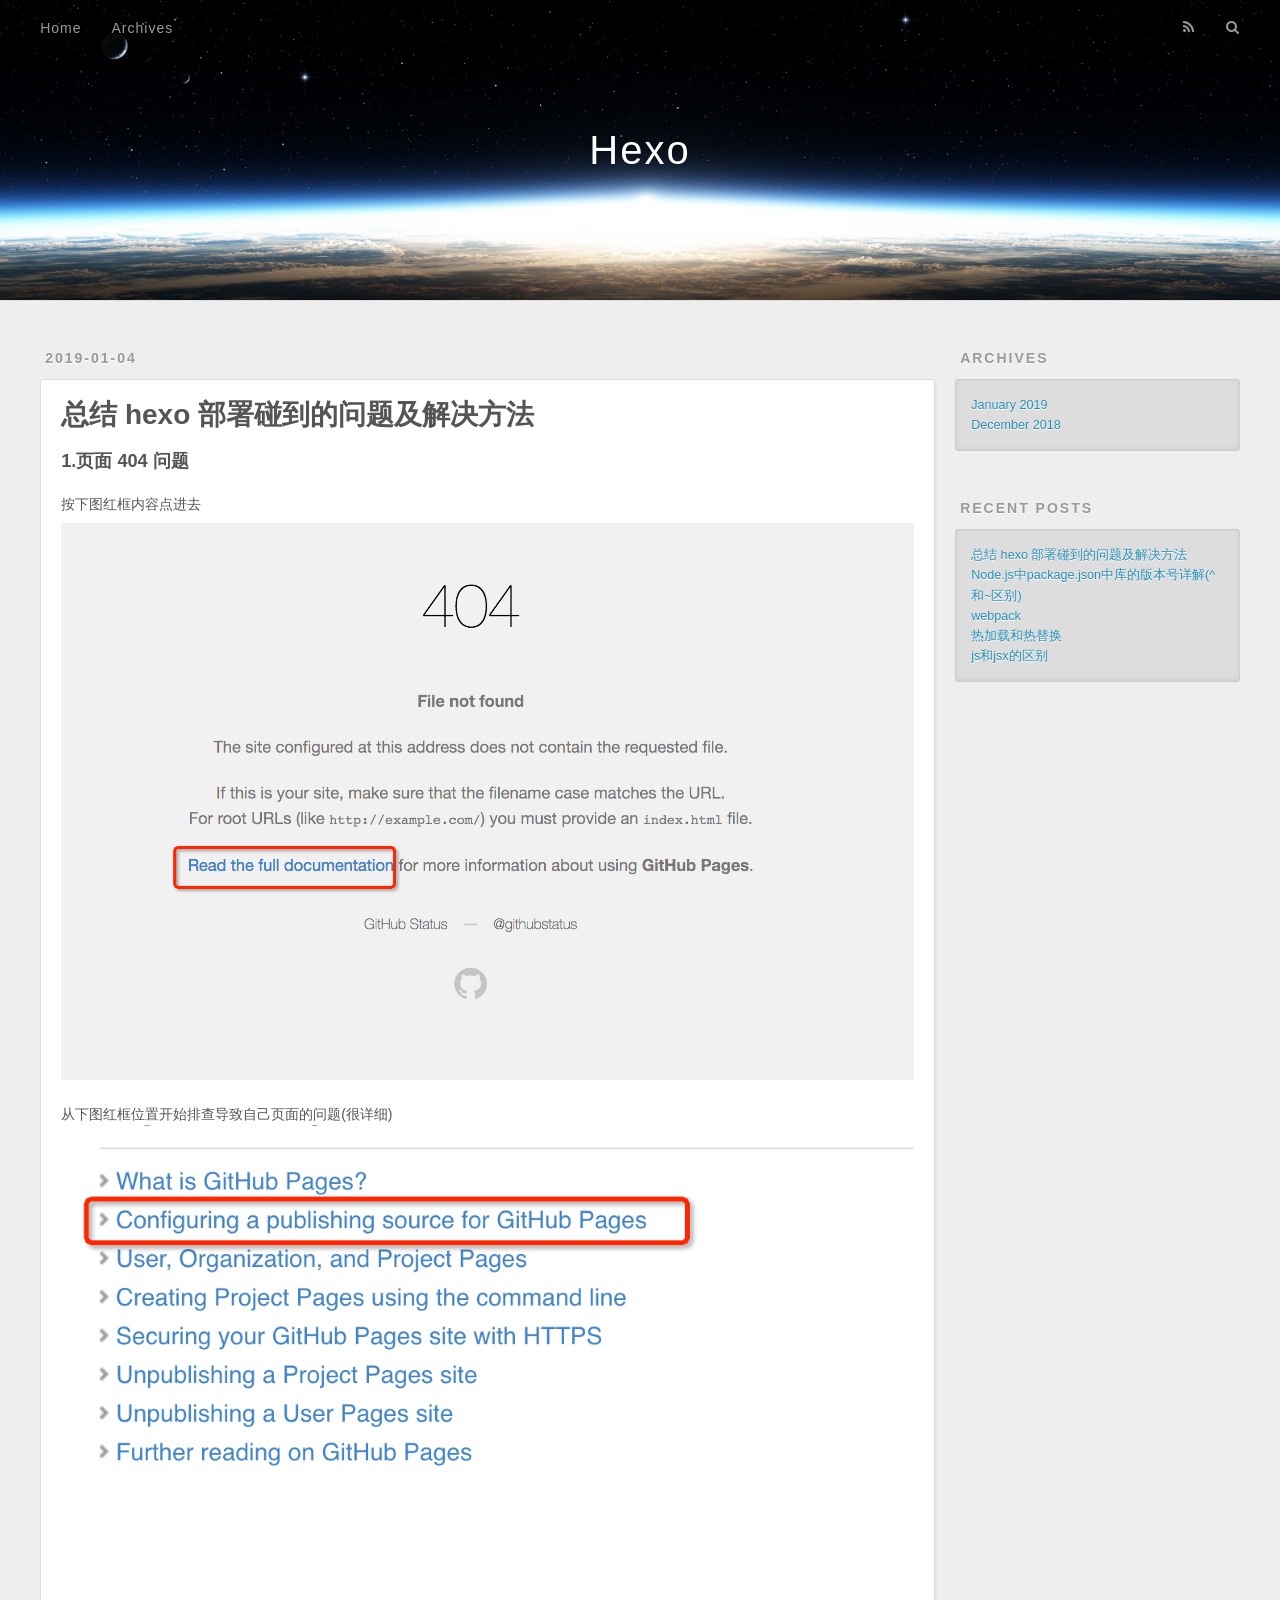
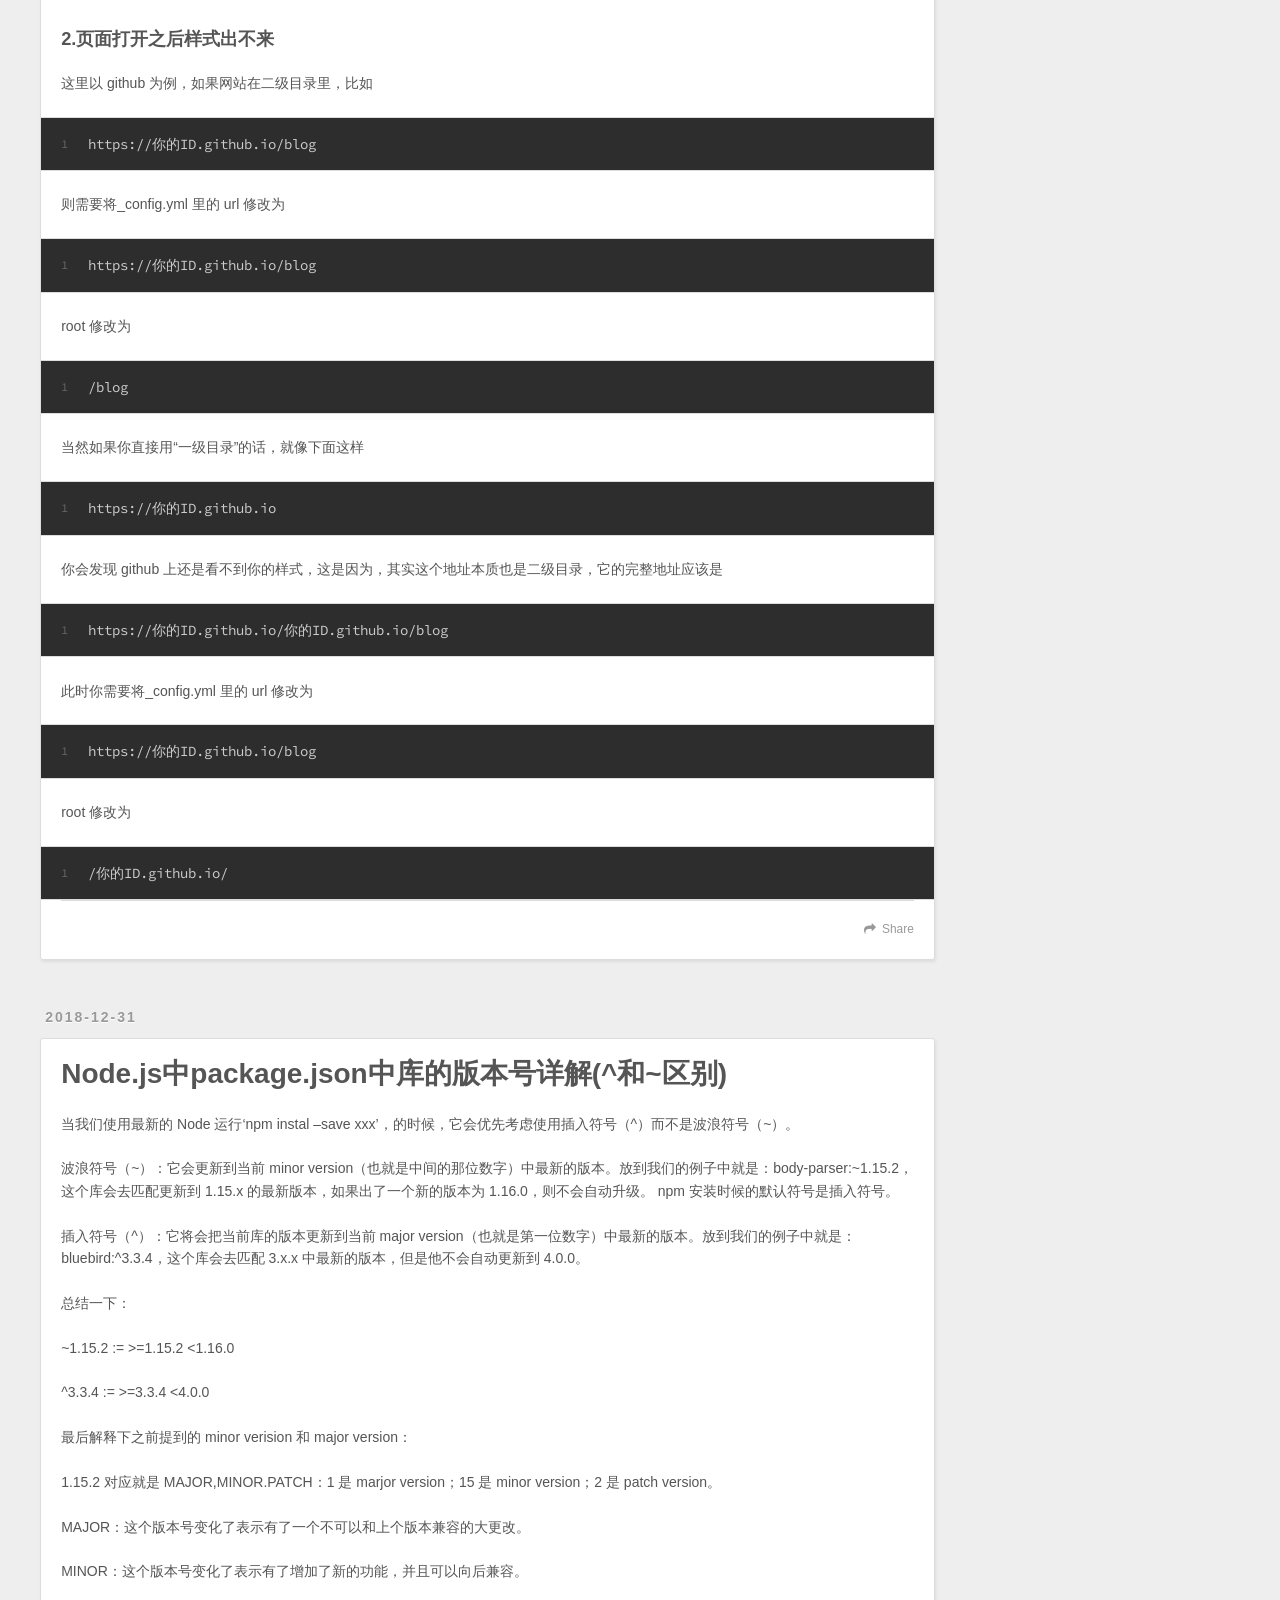
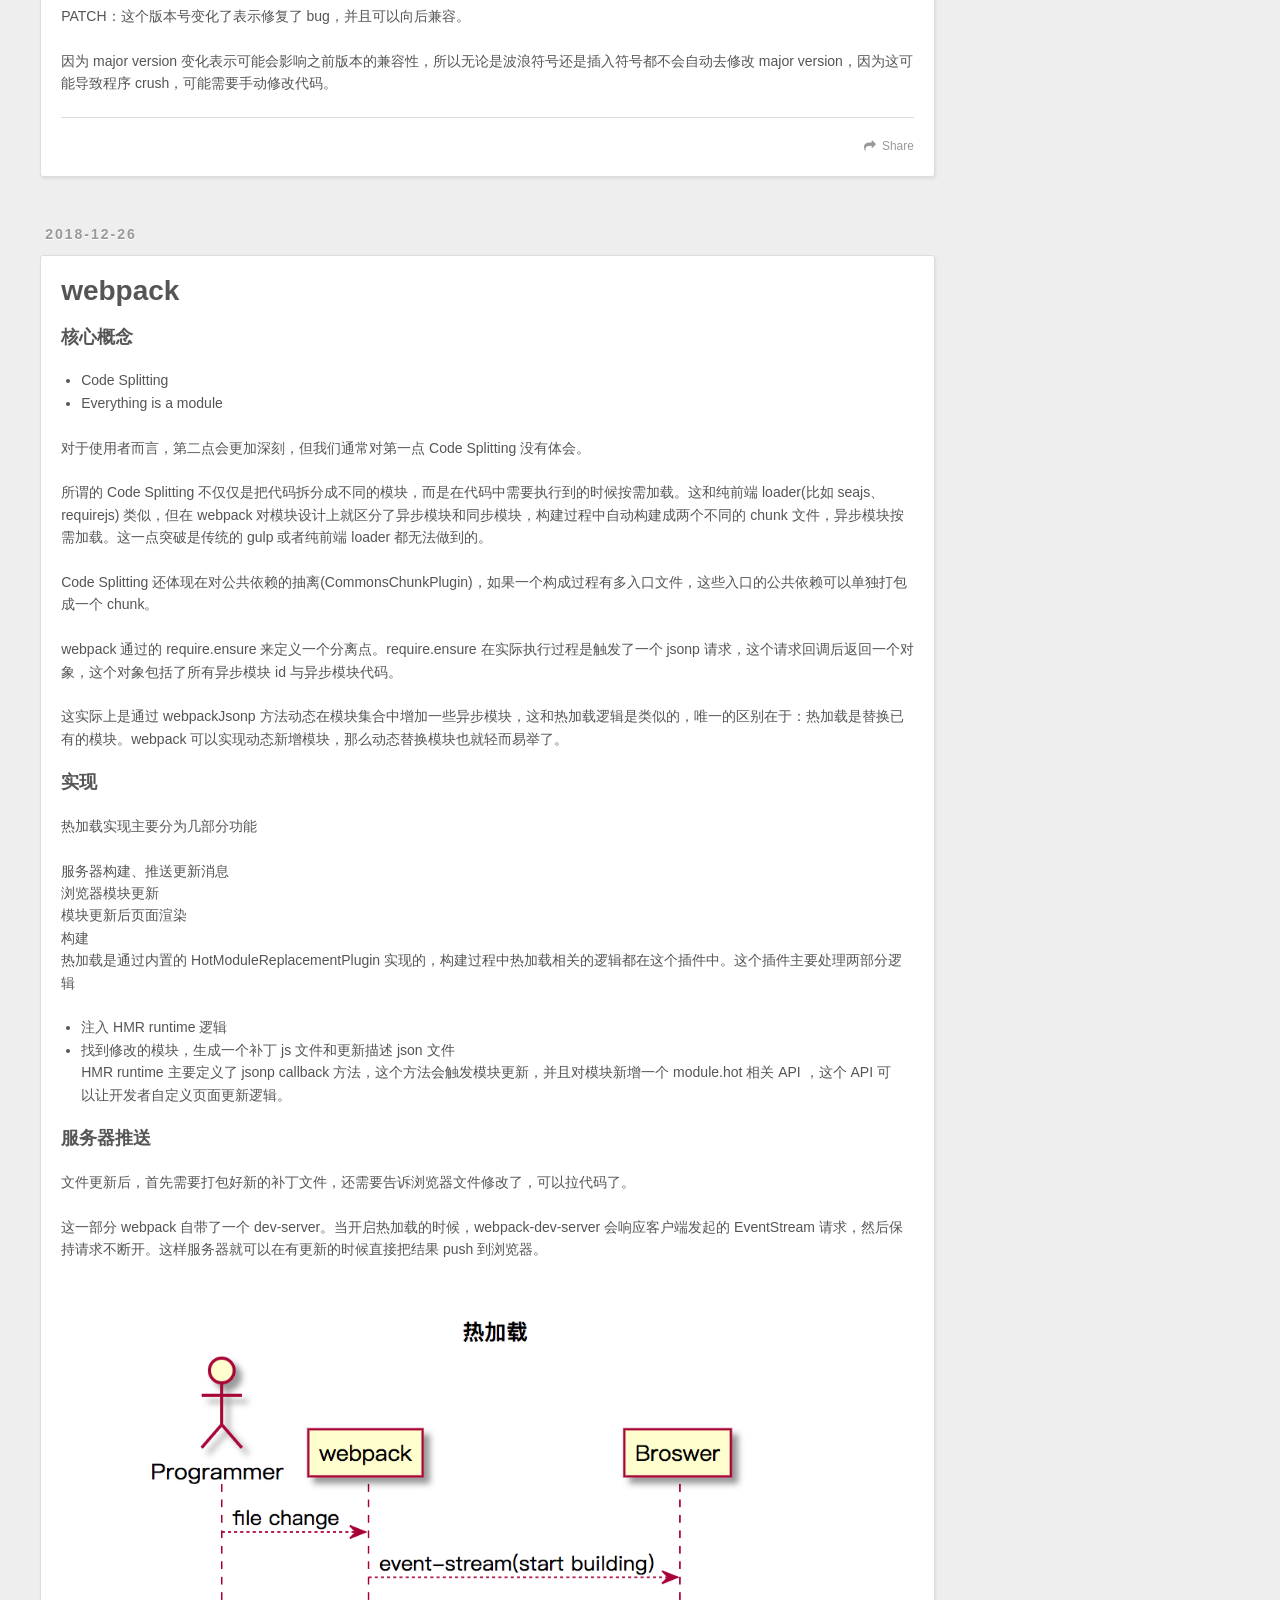
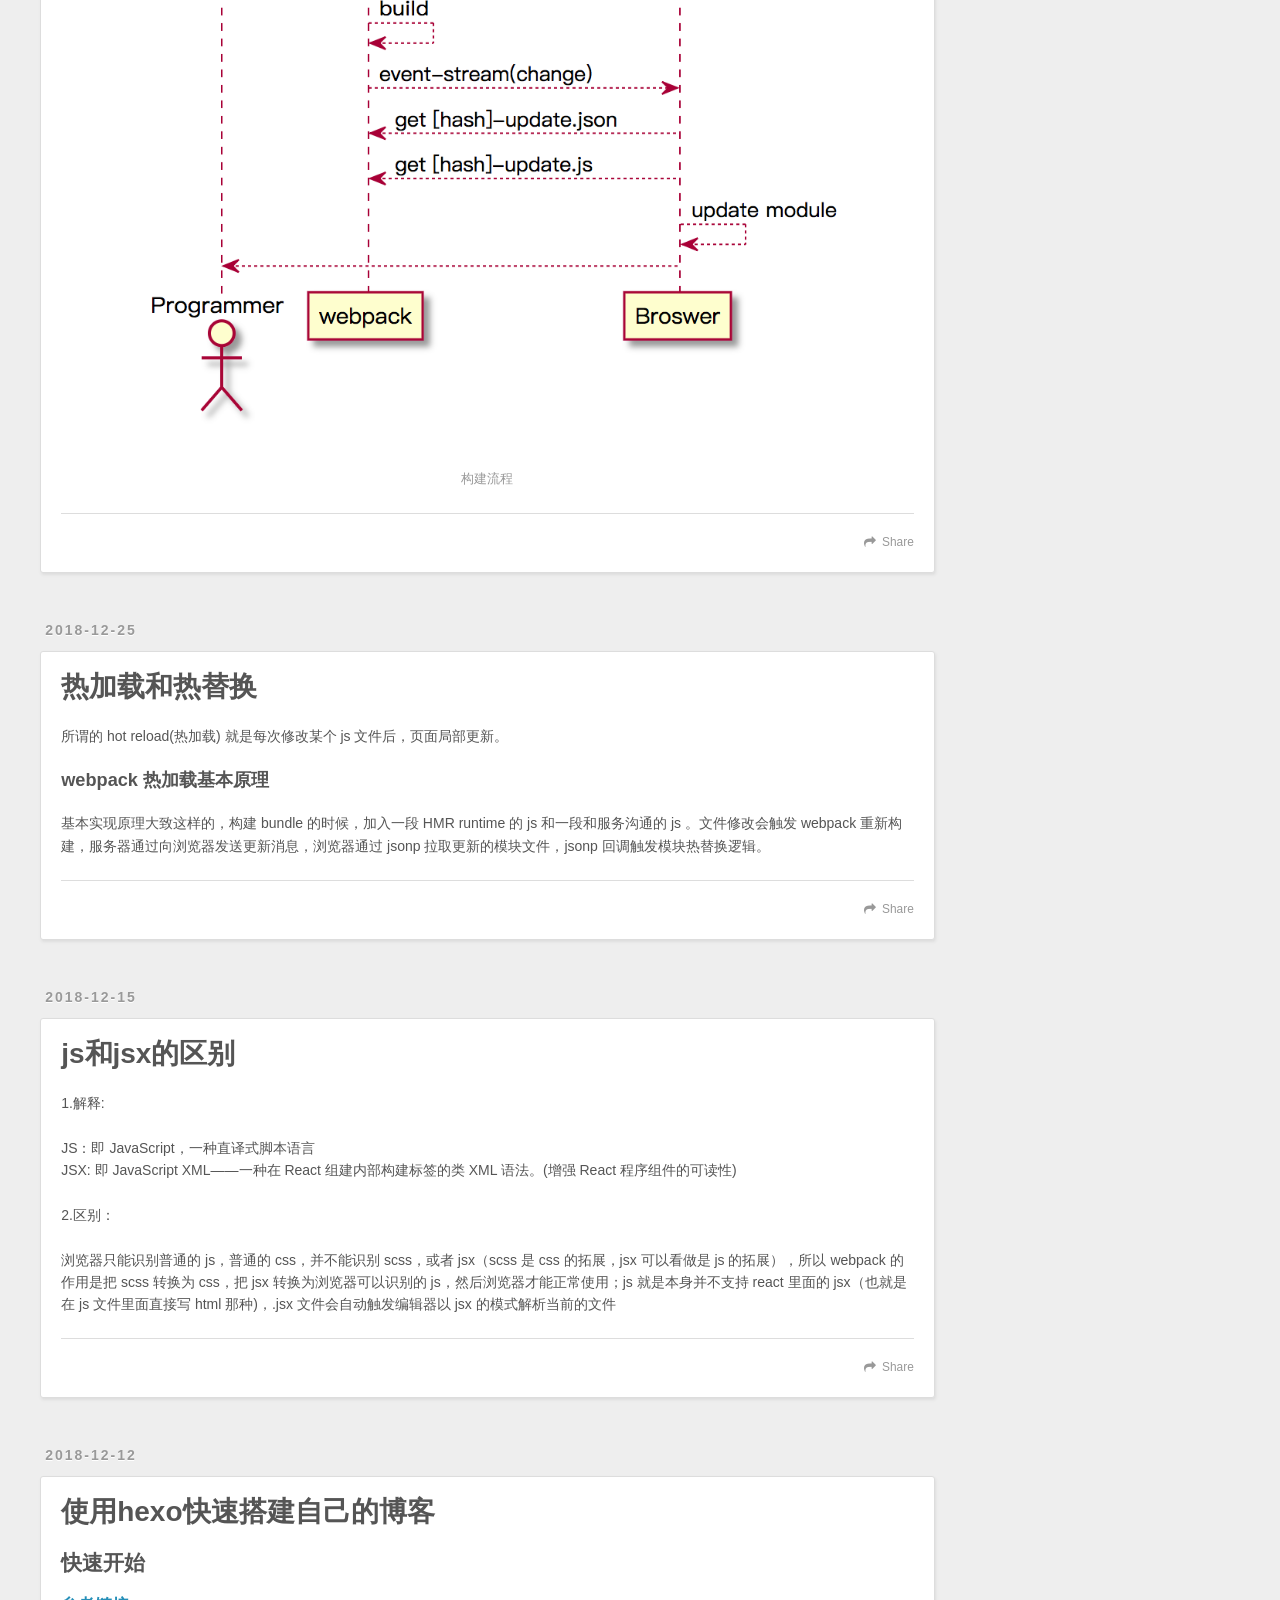
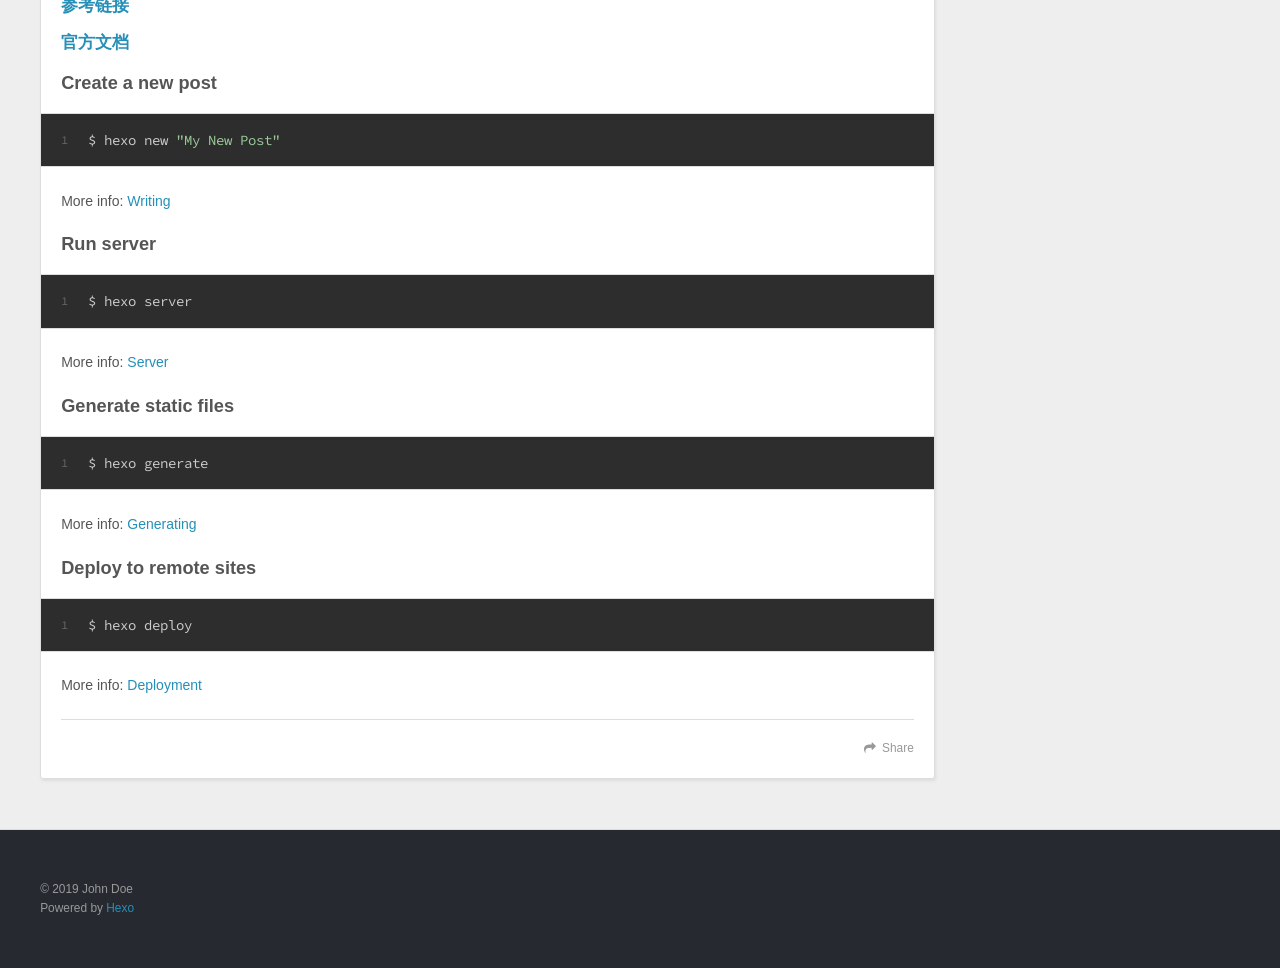
<file: index.html>
<!DOCTYPE html>
<html>
<head><meta name="generator" content="Hexo 3.8.0">
  <meta charset="utf-8">
  

  
  <title>Hexo</title>
  <meta name="viewport" content="width=device-width, initial-scale=1, maximum-scale=1">
  <meta property="og:type" content="website">
<meta property="og:title" content="Hexo">
<meta property="og:url" content="https://Amethyst123.github.io/Amethyst123.github.io/blog/index.html">
<meta property="og:site_name" content="Hexo">
<meta property="og:locale" content="default">
<meta name="twitter:card" content="summary">
<meta name="twitter:title" content="Hexo">
  
    <link rel="alternate" href="/atom.xml" title="Hexo" type="application/atom+xml">
  
  
    <link rel="icon" href="/favicon.png">
  
  
    <link href="//fonts.googleapis.com/css?family=Source+Code+Pro" rel="stylesheet" type="text/css">
  
  <link rel="stylesheet" href="/css/style.css">
</head>
</html>
<body>
  <div id="container">
    <div id="wrap">
      <header id="header">
  <div id="banner"></div>
  <div id="header-outer" class="outer">
    <div id="header-title" class="inner">
      <h1 id="logo-wrap">
        <a href="/" id="logo">Hexo</a>
      </h1>
      
    </div>
    <div id="header-inner" class="inner">
      <nav id="main-nav">
        <a id="main-nav-toggle" class="nav-icon"></a>
        
          <a class="main-nav-link" href="/">Home</a>
        
          <a class="main-nav-link" href="/archives">Archives</a>
        
      </nav>
      <nav id="sub-nav">
        
          <a id="nav-rss-link" class="nav-icon" href="/atom.xml" title="RSS Feed"></a>
        
        <a id="nav-search-btn" class="nav-icon" title="Search"></a>
      </nav>
      <div id="search-form-wrap">
        <form action="//google.com/search" method="get" accept-charset="UTF-8" class="search-form"><input type="search" name="q" class="search-form-input" placeholder="Search"><button type="submit" class="search-form-submit">&#xF002;</button><input type="hidden" name="sitesearch" value="https://Amethyst123.github.io/Amethyst123.github.io/blog"></form>
      </div>
    </div>
  </div>
</header>
      <div class="outer">
        <section id="main">
  
    <article id="post-使用hexo创建个人博客中碰到的问题及解决方法" class="article article-type-post" itemscope="" itemprop="blogPost">
  <div class="article-meta">
    <a href="/2019/01/04/使用hexo创建个人博客中碰到的问题及解决方法/" class="article-date">
  <time datetime="2019-01-04T06:34:57.000Z" itemprop="datePublished">2019-01-04</time>
</a>
    
  </div>
  <div class="article-inner">
    
    
      <header class="article-header">
        
  
    <h1 itemprop="name">
      <a class="article-title" href="/2019/01/04/使用hexo创建个人博客中碰到的问题及解决方法/">总结 hexo 部署碰到的问题及解决方法</a>
    </h1>
  

      </header>
    
    <div class="article-entry" itemprop="articleBody">
      
        <h3 id="1-页面-404-问题"><a href="#1-页面-404-问题" class="headerlink" title="1.页面 404 问题"></a>1.页面 404 问题</h3><p>按下图红框内容点进去<br><img src="images/404.jpg" alt=""><br>从下图红框位置开始排查导致自己页面的问题(很详细)<br><img src="images/githubPages.jpg" alt=""></p>
<h3 id="2-页面打开之后样式出不来"><a href="#2-页面打开之后样式出不来" class="headerlink" title="2.页面打开之后样式出不来"></a>2.页面打开之后样式出不来</h3><p>这里以 github 为例，如果网站在二级目录里，比如</p>
<figure class="highlight bash"><table><tr><td class="gutter"><pre><span class="line">1</span><br></pre></td><td class="code"><pre><span class="line">https://你的ID.github.io/blog</span><br></pre></td></tr></table></figure>
<p>则需要将_config.yml 里的 url 修改为</p>
<figure class="highlight bash"><table><tr><td class="gutter"><pre><span class="line">1</span><br></pre></td><td class="code"><pre><span class="line">https://你的ID.github.io/blog</span><br></pre></td></tr></table></figure>
<p>root 修改为</p>
<figure class="highlight bash"><table><tr><td class="gutter"><pre><span class="line">1</span><br></pre></td><td class="code"><pre><span class="line">/blog</span><br></pre></td></tr></table></figure>
<p>当然如果你直接用“一级目录”的话，就像下面这样</p>
<figure class="highlight bash"><table><tr><td class="gutter"><pre><span class="line">1</span><br></pre></td><td class="code"><pre><span class="line">https://你的ID.github.io</span><br></pre></td></tr></table></figure>
<p>你会发现 github 上还是看不到你的样式，这是因为，其实这个地址本质也是二级目录，它的完整地址应该是</p>
<figure class="highlight bash"><table><tr><td class="gutter"><pre><span class="line">1</span><br></pre></td><td class="code"><pre><span class="line">https://你的ID.github.io/你的ID.github.io/blog</span><br></pre></td></tr></table></figure>
<p>此时你需要将_config.yml 里的 url 修改为</p>
<figure class="highlight bash"><table><tr><td class="gutter"><pre><span class="line">1</span><br></pre></td><td class="code"><pre><span class="line">https://你的ID.github.io/blog</span><br></pre></td></tr></table></figure>
<p>root 修改为</p>
<figure class="highlight bash"><table><tr><td class="gutter"><pre><span class="line">1</span><br></pre></td><td class="code"><pre><span class="line">/你的ID.github.io/</span><br></pre></td></tr></table></figure>

      
    </div>
    <footer class="article-footer">
      <a data-url="https://Amethyst123.github.io/Amethyst123.github.io/blog/2019/01/04/使用hexo创建个人博客中碰到的问题及解决方法/" data-id="cjqhpbhcg0004q52xmueg8d9o" class="article-share-link">Share</a>
      
      
    </footer>
  </div>
  
</article>


  
    <article id="post-Node-js中package-json中库的版本号详解-和-区别" class="article article-type-post" itemscope="" itemprop="blogPost">
  <div class="article-meta">
    <a href="/2018/12/31/Node-js中package-json中库的版本号详解-和-区别/" class="article-date">
  <time datetime="2018-12-31T08:47:12.000Z" itemprop="datePublished">2018-12-31</time>
</a>
    
  </div>
  <div class="article-inner">
    
    
      <header class="article-header">
        
  
    <h1 itemprop="name">
      <a class="article-title" href="/2018/12/31/Node-js中package-json中库的版本号详解-和-区别/">Node.js中package.json中库的版本号详解(^和~区别)</a>
    </h1>
  

      </header>
    
    <div class="article-entry" itemprop="articleBody">
      
        <p>当我们使用最新的 Node 运行‘npm instal –save xxx’，的时候，它会优先考虑使用插入符号（^）而不是波浪符号（~）。</p>
<p>波浪符号（~）：它会更新到当前 minor version（也就是中间的那位数字）中最新的版本。放到我们的例子中就是：body-parser:~1.15.2，这个库会去匹配更新到 1.15.x 的最新版本，如果出了一个新的版本为 1.16.0，则不会自动升级。 npm 安装时候的默认符号是插入符号。</p>
<p>插入符号（^）：它将会把当前库的版本更新到当前 major version（也就是第一位数字）中最新的版本。放到我们的例子中就是：bluebird:^3.3.4，这个库会去匹配 3.x.x 中最新的版本，但是他不会自动更新到 4.0.0。</p>
<p>总结一下：</p>
<p>~1.15.2 := &gt;=1.15.2 &lt;1.16.0</p>
<p>^3.3.4 := &gt;=3.3.4 &lt;4.0.0</p>
<p>最后解释下之前提到的 minor verision 和 major version：</p>
<p>1.15.2 对应就是 MAJOR,MINOR.PATCH：1 是 marjor version；15 是 minor version；2 是 patch version。</p>
<p>MAJOR：这个版本号变化了表示有了一个不可以和上个版本兼容的大更改。</p>
<p>MINOR：这个版本号变化了表示有了增加了新的功能，并且可以向后兼容。</p>
<p>PATCH：这个版本号变化了表示修复了 bug，并且可以向后兼容。</p>
<p>因为 major version 变化表示可能会影响之前版本的兼容性，所以无论是波浪符号还是插入符号都不会自动去修改 major version，因为这可能导致程序 crush，可能需要手动修改代码。</p>

      
    </div>
    <footer class="article-footer">
      <a data-url="https://Amethyst123.github.io/Amethyst123.github.io/blog/2018/12/31/Node-js中package-json中库的版本号详解-和-区别/" data-id="cjqhpbhc60000q52xfxjno51h" class="article-share-link">Share</a>
      
      
    </footer>
  </div>
  
</article>


  
    <article id="post-webpack核心概念" class="article article-type-post" itemscope="" itemprop="blogPost">
  <div class="article-meta">
    <a href="/2018/12/26/webpack核心概念/" class="article-date">
  <time datetime="2018-12-26T08:47:00.000Z" itemprop="datePublished">2018-12-26</time>
</a>
    
  </div>
  <div class="article-inner">
    
    
      <header class="article-header">
        
  
    <h1 itemprop="name">
      <a class="article-title" href="/2018/12/26/webpack核心概念/">webpack</a>
    </h1>
  

      </header>
    
    <div class="article-entry" itemprop="articleBody">
      
        <h3 id="核心概念"><a href="#核心概念" class="headerlink" title="核心概念"></a>核心概念</h3><ul>
<li>Code Splitting</li>
<li>Everything is a module</li>
</ul>
<p>对于使用者而言，第二点会更加深刻，但我们通常对第一点 Code Splitting 没有体会。</p>
<p>所谓的 Code Splitting 不仅仅是把代码拆分成不同的模块，而是在代码中需要执行到的时候按需加载。这和纯前端 loader(比如 seajs、requirejs) 类似，但在 webpack 对模块设计上就区分了异步模块和同步模块，构建过程中自动构建成两个不同的 chunk 文件，异步模块按需加载。这一点突破是传统的 gulp 或者纯前端 loader 都无法做到的。</p>
<p>Code Splitting 还体现在对公共依赖的抽离(CommonsChunkPlugin)，如果一个构成过程有多入口文件，这些入口的公共依赖可以单独打包成一个 chunk。</p>
<p>webpack 通过的 require.ensure 来定义一个分离点。require.ensure 在实际执行过程是触发了一个 jsonp 请求，这个请求回调后返回一个对象，这个对象包括了所有异步模块 id 与异步模块代码。</p>
<p>这实际上是通过 webpackJsonp 方法动态在模块集合中增加一些异步模块，这和热加载逻辑是类似的，唯一的区别在于：热加载是替换已有的模块。webpack 可以实现动态新增模块，那么动态替换模块也就轻而易举了。</p>
<h3 id="实现"><a href="#实现" class="headerlink" title="实现"></a>实现</h3><p>热加载实现主要分为几部分功能</p>
<p>服务器构建、推送更新消息<br>浏览器模块更新<br>模块更新后页面渲染<br>构建<br>热加载是通过内置的 HotModuleReplacementPlugin 实现的，构建过程中热加载相关的逻辑都在这个插件中。这个插件主要处理两部分逻辑</p>
<ul>
<li>注入 HMR runtime 逻辑</li>
<li>找到修改的模块，生成一个补丁 js 文件和更新描述 json 文件<br>HMR runtime 主要定义了 jsonp callback 方法，这个方法会触发模块更新，并且对模块新增一个 module.hot 相关 API ，这个 API 可以让开发者自定义页面更新逻辑。</li>
</ul>
<h3 id="服务器推送"><a href="#服务器推送" class="headerlink" title="服务器推送"></a>服务器推送</h3><p>文件更新后，首先需要打包好新的补丁文件，还需要告诉浏览器文件修改了，可以拉代码了。</p>
<p>这一部分 webpack 自带了一个 dev-server。当开启热加载的时候，webpack-dev-server 会响应客户端发起的 EventStream 请求，然后保持请求不断开。这样服务器就可以在有更新的时候直接把结果 push 到浏览器。<br><img src="images/webpackProcess.png" alt="构建流程"></p>

      
    </div>
    <footer class="article-footer">
      <a data-url="https://Amethyst123.github.io/Amethyst123.github.io/blog/2018/12/26/webpack核心概念/" data-id="cjqhpbhcf0003q52xa2b7a4ia" class="article-share-link">Share</a>
      
      
    </footer>
  </div>
  
</article>


  
    <article id="post-热加载和热替换" class="article article-type-post" itemscope="" itemprop="blogPost">
  <div class="article-meta">
    <a href="/2018/12/25/热加载和热替换/" class="article-date">
  <time datetime="2018-12-25T06:49:10.000Z" itemprop="datePublished">2018-12-25</time>
</a>
    
  </div>
  <div class="article-inner">
    
    
      <header class="article-header">
        
  
    <h1 itemprop="name">
      <a class="article-title" href="/2018/12/25/热加载和热替换/">热加载和热替换</a>
    </h1>
  

      </header>
    
    <div class="article-entry" itemprop="articleBody">
      
        <p>所谓的 hot reload(热加载) 就是每次修改某个 js 文件后，页面局部更新。</p>
<h3 id="webpack-热加载基本原理"><a href="#webpack-热加载基本原理" class="headerlink" title="webpack 热加载基本原理"></a>webpack 热加载基本原理</h3><p>基本实现原理大致这样的，构建 bundle 的时候，加入一段 HMR runtime 的 js 和一段和服务沟通的 js 。文件修改会触发 webpack 重新构建，服务器通过向浏览器发送更新消息，浏览器通过 jsonp 拉取更新的模块文件，jsonp 回调触发模块热替换逻辑。</p>

      
    </div>
    <footer class="article-footer">
      <a data-url="https://Amethyst123.github.io/Amethyst123.github.io/blog/2018/12/25/热加载和热替换/" data-id="cjqhpbhch0005q52x9pbp3eno" class="article-share-link">Share</a>
      
      
    </footer>
  </div>
  
</article>


  
    <article id="post-js和jsx的区别" class="article article-type-post" itemscope="" itemprop="blogPost">
  <div class="article-meta">
    <a href="/2018/12/15/js和jsx的区别/" class="article-date">
  <time datetime="2018-12-15T09:12:58.000Z" itemprop="datePublished">2018-12-15</time>
</a>
    
  </div>
  <div class="article-inner">
    
    
      <header class="article-header">
        
  
    <h1 itemprop="name">
      <a class="article-title" href="/2018/12/15/js和jsx的区别/">js和jsx的区别</a>
    </h1>
  

      </header>
    
    <div class="article-entry" itemprop="articleBody">
      
        <p>1.解释:</p>
<p>JS：即 JavaScript，一种直译式脚本语言<br>JSX: 即 JavaScript XML——一种在 React 组建内部构建标签的类 XML 语法。(增强 React 程序组件的可读性)</p>
<p>2.区别：</p>
<p>浏览器只能识别普通的 js，普通的 css，并不能识别 scss，或者 jsx（scss 是 css 的拓展，jsx 可以看做是 js 的拓展），所以 webpack 的作用是把 scss 转换为 css，把 jsx 转换为浏览器可以识别的 js，然后浏览器才能正常使用；js 就是本身并不支持 react 里面的 jsx（也就是在 js 文件里面直接写 html 那种)，.jsx 文件会自动触发编辑器以 jsx 的模式解析当前的文件</p>

      
    </div>
    <footer class="article-footer">
      <a data-url="https://Amethyst123.github.io/Amethyst123.github.io/blog/2018/12/15/js和jsx的区别/" data-id="cjqhpbhcd0002q52x72u23v31" class="article-share-link">Share</a>
      
      
    </footer>
  </div>
  
</article>


  
    <article id="post-hello-world" class="article article-type-post" itemscope="" itemprop="blogPost">
  <div class="article-meta">
    <a href="/2018/12/12/hello-world/" class="article-date">
  <time datetime="2018-12-12T02:45:31.000Z" itemprop="datePublished">2018-12-12</time>
</a>
    
  </div>
  <div class="article-inner">
    
    
      <header class="article-header">
        
  
    <h1 itemprop="name">
      <a class="article-title" href="/2018/12/12/hello-world/">使用hexo快速搭建自己的博客</a>
    </h1>
  

      </header>
    
    <div class="article-entry" itemprop="articleBody">
      
        <h2 id="快速开始"><a href="#快速开始" class="headerlink" title="快速开始"></a>快速开始</h2><h4 id="参考链接"><a href="#参考链接" class="headerlink" title="参考链接"></a><a href="https://juejin.im/post/5a6ee00ef265da3e4b770ac1" target="_blank" rel="noopener">参考链接</a></h4><h4 id="官方文档"><a href="#官方文档" class="headerlink" title="官方文档"></a><a href="https://hexo.io/" target="_blank" rel="noopener">官方文档</a></h4><h3 id="Create-a-new-post"><a href="#Create-a-new-post" class="headerlink" title="Create a new post"></a>Create a new post</h3><figure class="highlight bash"><table><tr><td class="gutter"><pre><span class="line">1</span><br></pre></td><td class="code"><pre><span class="line">$ hexo new <span class="string">"My New Post"</span></span><br></pre></td></tr></table></figure>
<p>More info: <a href="https://hexo.io/docs/writing.html" target="_blank" rel="noopener">Writing</a></p>
<h3 id="Run-server"><a href="#Run-server" class="headerlink" title="Run server"></a>Run server</h3><figure class="highlight bash"><table><tr><td class="gutter"><pre><span class="line">1</span><br></pre></td><td class="code"><pre><span class="line">$ hexo server</span><br></pre></td></tr></table></figure>
<p>More info: <a href="https://hexo.io/docs/server.html" target="_blank" rel="noopener">Server</a></p>
<h3 id="Generate-static-files"><a href="#Generate-static-files" class="headerlink" title="Generate static files"></a>Generate static files</h3><figure class="highlight bash"><table><tr><td class="gutter"><pre><span class="line">1</span><br></pre></td><td class="code"><pre><span class="line">$ hexo generate</span><br></pre></td></tr></table></figure>
<p>More info: <a href="https://hexo.io/docs/generating.html" target="_blank" rel="noopener">Generating</a></p>
<h3 id="Deploy-to-remote-sites"><a href="#Deploy-to-remote-sites" class="headerlink" title="Deploy to remote sites"></a>Deploy to remote sites</h3><figure class="highlight bash"><table><tr><td class="gutter"><pre><span class="line">1</span><br></pre></td><td class="code"><pre><span class="line">$ hexo deploy</span><br></pre></td></tr></table></figure>
<p>More info: <a href="https://hexo.io/docs/deployment.html" target="_blank" rel="noopener">Deployment</a></p>

      
    </div>
    <footer class="article-footer">
      <a data-url="https://Amethyst123.github.io/Amethyst123.github.io/blog/2018/12/12/hello-world/" data-id="cjqhpbhca0001q52xgogu0qra" class="article-share-link">Share</a>
      
      
    </footer>
  </div>
  
</article>


  


</section>
        
          <aside id="sidebar">
  
    

  
    

  
    
  
    
  <div class="widget-wrap">
    <h3 class="widget-title">Archives</h3>
    <div class="widget">
      <ul class="archive-list"><li class="archive-list-item"><a class="archive-list-link" href="/archives/2019/01/">January 2019</a></li><li class="archive-list-item"><a class="archive-list-link" href="/archives/2018/12/">December 2018</a></li></ul>
    </div>
  </div>


  
    
  <div class="widget-wrap">
    <h3 class="widget-title">Recent Posts</h3>
    <div class="widget">
      <ul>
        
          <li>
            <a href="/2019/01/04/使用hexo创建个人博客中碰到的问题及解决方法/">总结 hexo 部署碰到的问题及解决方法</a>
          </li>
        
          <li>
            <a href="/2018/12/31/Node-js中package-json中库的版本号详解-和-区别/">Node.js中package.json中库的版本号详解(^和~区别)</a>
          </li>
        
          <li>
            <a href="/2018/12/26/webpack核心概念/">webpack</a>
          </li>
        
          <li>
            <a href="/2018/12/25/热加载和热替换/">热加载和热替换</a>
          </li>
        
          <li>
            <a href="/2018/12/15/js和jsx的区别/">js和jsx的区别</a>
          </li>
        
      </ul>
    </div>
  </div>

  
</aside>
        
      </div>
      <footer id="footer">
  
  <div class="outer">
    <div id="footer-info" class="inner">
      &copy; 2019 John Doe<br>
      Powered by <a href="http://hexo.io/" target="_blank">Hexo</a>
    </div>
  </div>
</footer>
    </div>
    <nav id="mobile-nav">
  
    <a href="/" class="mobile-nav-link">Home</a>
  
    <a href="/archives" class="mobile-nav-link">Archives</a>
  
</nav>
    

<script src="//ajax.googleapis.com/ajax/libs/jquery/2.0.3/jquery.min.js"></script>


  <link rel="stylesheet" href="/fancybox/jquery.fancybox.css">
  <script src="/fancybox/jquery.fancybox.pack.js"></script>


<script src="/js/script.js"></script>



  </div>
</body>
</html>
</file>
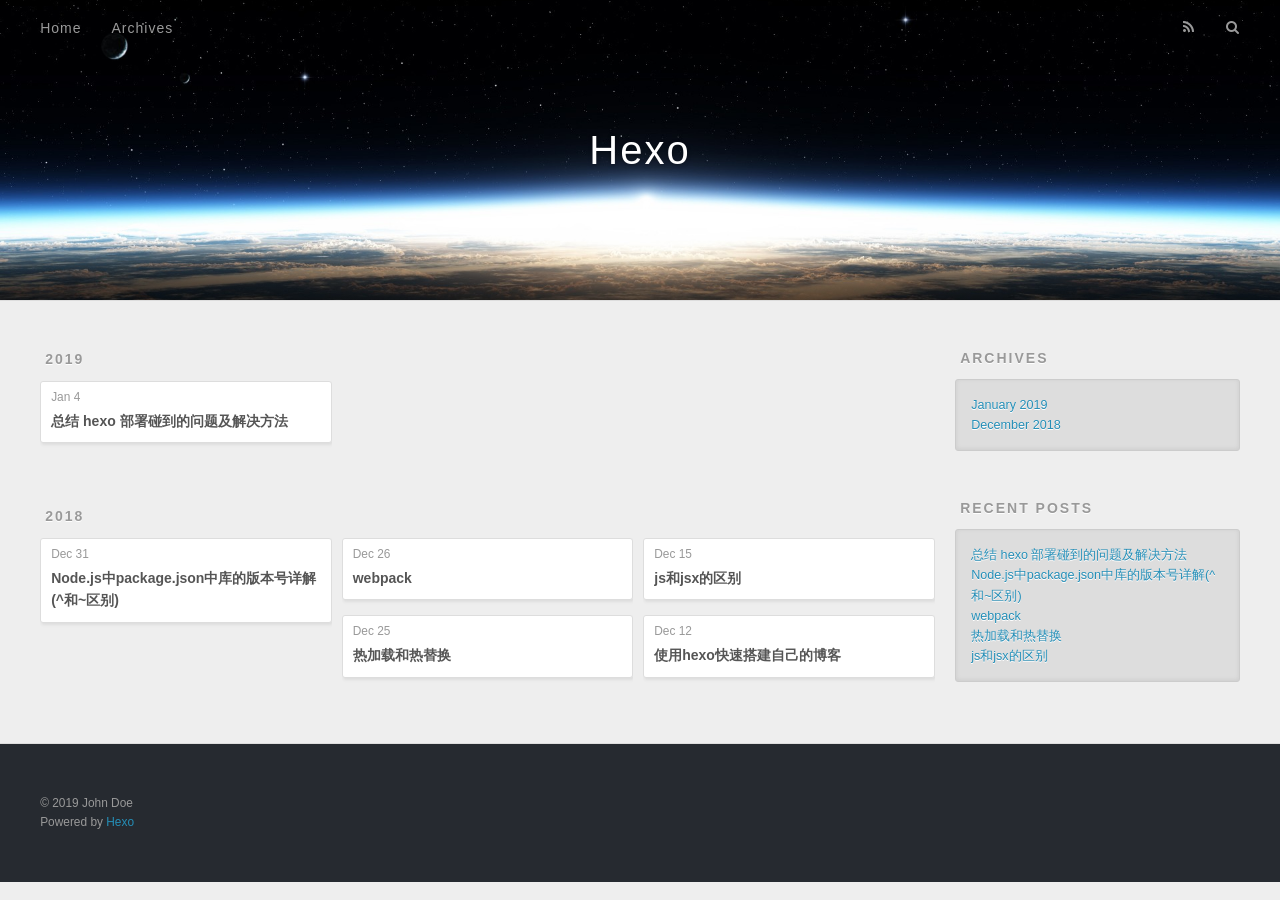
<file: archives/index.html>
<!DOCTYPE html>
<html>
<head><meta name="generator" content="Hexo 3.8.0">
  <meta charset="utf-8">
  

  
  <title>Archives | Hexo</title>
  <meta name="viewport" content="width=device-width, initial-scale=1, maximum-scale=1">
  <meta property="og:type" content="website">
<meta property="og:title" content="Hexo">
<meta property="og:url" content="https://Amethyst123.github.io/Amethyst123.github.io/blog/archives/index.html">
<meta property="og:site_name" content="Hexo">
<meta property="og:locale" content="default">
<meta name="twitter:card" content="summary">
<meta name="twitter:title" content="Hexo">
  
    <link rel="alternate" href="/atom.xml" title="Hexo" type="application/atom+xml">
  
  
    <link rel="icon" href="/favicon.png">
  
  
    <link href="//fonts.googleapis.com/css?family=Source+Code+Pro" rel="stylesheet" type="text/css">
  
  <link rel="stylesheet" href="/css/style.css">
</head>
</html>
<body>
  <div id="container">
    <div id="wrap">
      <header id="header">
  <div id="banner"></div>
  <div id="header-outer" class="outer">
    <div id="header-title" class="inner">
      <h1 id="logo-wrap">
        <a href="/" id="logo">Hexo</a>
      </h1>
      
    </div>
    <div id="header-inner" class="inner">
      <nav id="main-nav">
        <a id="main-nav-toggle" class="nav-icon"></a>
        
          <a class="main-nav-link" href="/">Home</a>
        
          <a class="main-nav-link" href="/archives">Archives</a>
        
      </nav>
      <nav id="sub-nav">
        
          <a id="nav-rss-link" class="nav-icon" href="/atom.xml" title="RSS Feed"></a>
        
        <a id="nav-search-btn" class="nav-icon" title="Search"></a>
      </nav>
      <div id="search-form-wrap">
        <form action="//google.com/search" method="get" accept-charset="UTF-8" class="search-form"><input type="search" name="q" class="search-form-input" placeholder="Search"><button type="submit" class="search-form-submit">&#xF002;</button><input type="hidden" name="sitesearch" value="https://Amethyst123.github.io/Amethyst123.github.io/blog"></form>
      </div>
    </div>
  </div>
</header>
      <div class="outer">
        <section id="main">
  
  
    
    
      
      
      <section class="archives-wrap">
        <div class="archive-year-wrap">
          <a href="/archives/2019" class="archive-year">2019</a>
        </div>
        <div class="archives">
    
    <article class="archive-article archive-type-post">
  <div class="archive-article-inner">
    <header class="archive-article-header">
      <a href="/2019/01/04/使用hexo创建个人博客中碰到的问题及解决方法/" class="archive-article-date">
  <time datetime="2019-01-04T06:34:57.000Z" itemprop="datePublished">Jan 4</time>
</a>
      
  
    <h1 itemprop="name">
      <a class="archive-article-title" href="/2019/01/04/使用hexo创建个人博客中碰到的问题及解决方法/">总结 hexo 部署碰到的问题及解决方法</a>
    </h1>
  

    </header>
  </div>
</article>
  
    
    
      
        </div></section>
      
      
      <section class="archives-wrap">
        <div class="archive-year-wrap">
          <a href="/archives/2018" class="archive-year">2018</a>
        </div>
        <div class="archives">
    
    <article class="archive-article archive-type-post">
  <div class="archive-article-inner">
    <header class="archive-article-header">
      <a href="/2018/12/31/Node-js中package-json中库的版本号详解-和-区别/" class="archive-article-date">
  <time datetime="2018-12-31T08:47:12.000Z" itemprop="datePublished">Dec 31</time>
</a>
      
  
    <h1 itemprop="name">
      <a class="archive-article-title" href="/2018/12/31/Node-js中package-json中库的版本号详解-和-区别/">Node.js中package.json中库的版本号详解(^和~区别)</a>
    </h1>
  

    </header>
  </div>
</article>
  
    
    
    <article class="archive-article archive-type-post">
  <div class="archive-article-inner">
    <header class="archive-article-header">
      <a href="/2018/12/26/webpack核心概念/" class="archive-article-date">
  <time datetime="2018-12-26T08:47:00.000Z" itemprop="datePublished">Dec 26</time>
</a>
      
  
    <h1 itemprop="name">
      <a class="archive-article-title" href="/2018/12/26/webpack核心概念/">webpack</a>
    </h1>
  

    </header>
  </div>
</article>
  
    
    
    <article class="archive-article archive-type-post">
  <div class="archive-article-inner">
    <header class="archive-article-header">
      <a href="/2018/12/25/热加载和热替换/" class="archive-article-date">
  <time datetime="2018-12-25T06:49:10.000Z" itemprop="datePublished">Dec 25</time>
</a>
      
  
    <h1 itemprop="name">
      <a class="archive-article-title" href="/2018/12/25/热加载和热替换/">热加载和热替换</a>
    </h1>
  

    </header>
  </div>
</article>
  
    
    
    <article class="archive-article archive-type-post">
  <div class="archive-article-inner">
    <header class="archive-article-header">
      <a href="/2018/12/15/js和jsx的区别/" class="archive-article-date">
  <time datetime="2018-12-15T09:12:58.000Z" itemprop="datePublished">Dec 15</time>
</a>
      
  
    <h1 itemprop="name">
      <a class="archive-article-title" href="/2018/12/15/js和jsx的区别/">js和jsx的区别</a>
    </h1>
  

    </header>
  </div>
</article>
  
    
    
    <article class="archive-article archive-type-post">
  <div class="archive-article-inner">
    <header class="archive-article-header">
      <a href="/2018/12/12/hello-world/" class="archive-article-date">
  <time datetime="2018-12-12T02:45:31.000Z" itemprop="datePublished">Dec 12</time>
</a>
      
  
    <h1 itemprop="name">
      <a class="archive-article-title" href="/2018/12/12/hello-world/">使用hexo快速搭建自己的博客</a>
    </h1>
  

    </header>
  </div>
</article>
  
  
    </div></section>
  


</section>
        
          <aside id="sidebar">
  
    

  
    

  
    
  
    
  <div class="widget-wrap">
    <h3 class="widget-title">Archives</h3>
    <div class="widget">
      <ul class="archive-list"><li class="archive-list-item"><a class="archive-list-link" href="/archives/2019/01/">January 2019</a></li><li class="archive-list-item"><a class="archive-list-link" href="/archives/2018/12/">December 2018</a></li></ul>
    </div>
  </div>


  
    
  <div class="widget-wrap">
    <h3 class="widget-title">Recent Posts</h3>
    <div class="widget">
      <ul>
        
          <li>
            <a href="/2019/01/04/使用hexo创建个人博客中碰到的问题及解决方法/">总结 hexo 部署碰到的问题及解决方法</a>
          </li>
        
          <li>
            <a href="/2018/12/31/Node-js中package-json中库的版本号详解-和-区别/">Node.js中package.json中库的版本号详解(^和~区别)</a>
          </li>
        
          <li>
            <a href="/2018/12/26/webpack核心概念/">webpack</a>
          </li>
        
          <li>
            <a href="/2018/12/25/热加载和热替换/">热加载和热替换</a>
          </li>
        
          <li>
            <a href="/2018/12/15/js和jsx的区别/">js和jsx的区别</a>
          </li>
        
      </ul>
    </div>
  </div>

  
</aside>
        
      </div>
      <footer id="footer">
  
  <div class="outer">
    <div id="footer-info" class="inner">
      &copy; 2019 John Doe<br>
      Powered by <a href="http://hexo.io/" target="_blank">Hexo</a>
    </div>
  </div>
</footer>
    </div>
    <nav id="mobile-nav">
  
    <a href="/" class="mobile-nav-link">Home</a>
  
    <a href="/archives" class="mobile-nav-link">Archives</a>
  
</nav>
    

<script src="//ajax.googleapis.com/ajax/libs/jquery/2.0.3/jquery.min.js"></script>


  <link rel="stylesheet" href="/fancybox/jquery.fancybox.css">
  <script src="/fancybox/jquery.fancybox.pack.js"></script>


<script src="/js/script.js"></script>



  </div>
</body>
</html>
</file>
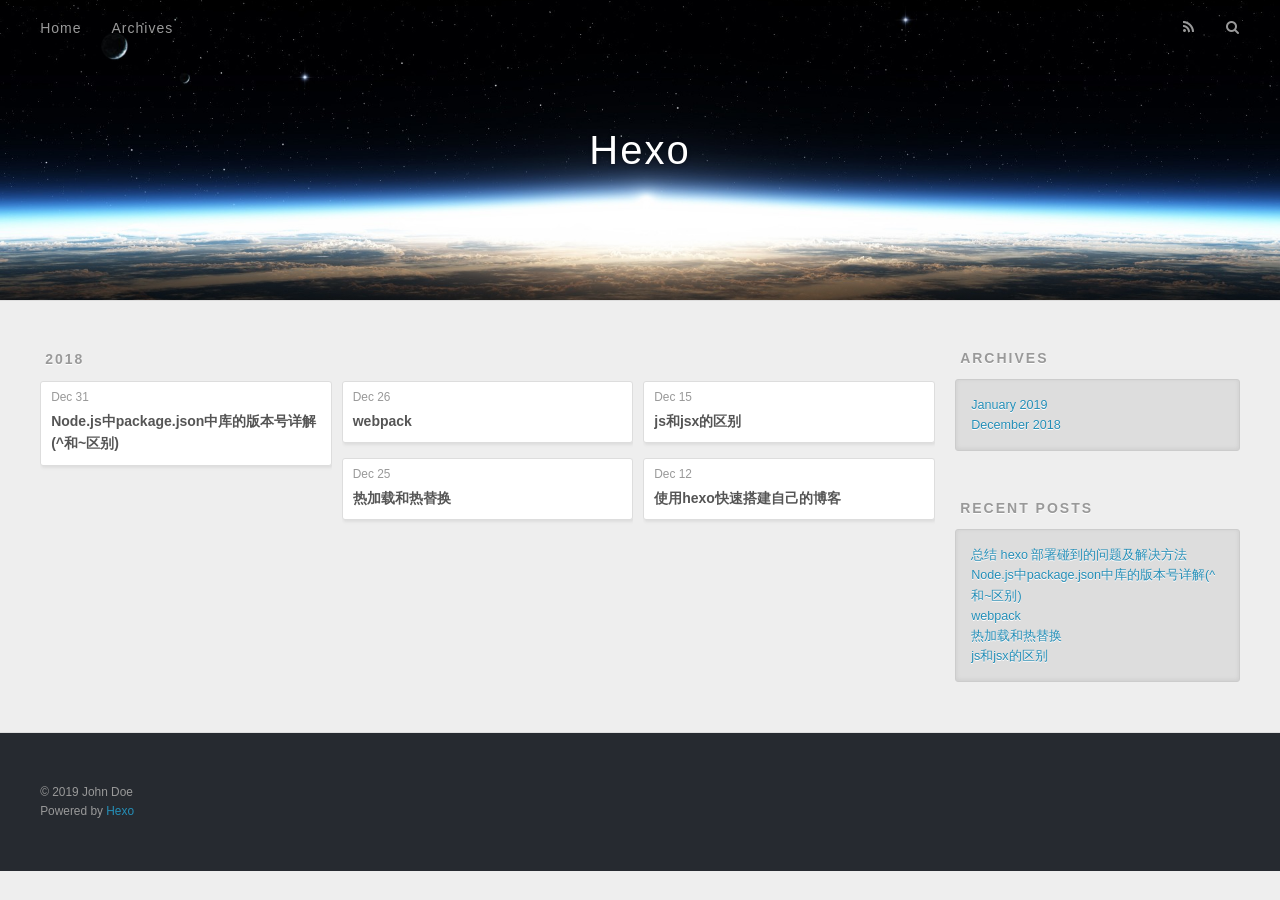
<file: archives/2018/index.html>
<!DOCTYPE html>
<html>
<head><meta name="generator" content="Hexo 3.8.0">
  <meta charset="utf-8">
  

  
  <title>Archives: 2018 | Hexo</title>
  <meta name="viewport" content="width=device-width, initial-scale=1, maximum-scale=1">
  <meta property="og:type" content="website">
<meta property="og:title" content="Hexo">
<meta property="og:url" content="https://Amethyst123.github.io/Amethyst123.github.io/blog/archives/2018/index.html">
<meta property="og:site_name" content="Hexo">
<meta property="og:locale" content="default">
<meta name="twitter:card" content="summary">
<meta name="twitter:title" content="Hexo">
  
    <link rel="alternate" href="/atom.xml" title="Hexo" type="application/atom+xml">
  
  
    <link rel="icon" href="/favicon.png">
  
  
    <link href="//fonts.googleapis.com/css?family=Source+Code+Pro" rel="stylesheet" type="text/css">
  
  <link rel="stylesheet" href="/css/style.css">
</head>
</html>
<body>
  <div id="container">
    <div id="wrap">
      <header id="header">
  <div id="banner"></div>
  <div id="header-outer" class="outer">
    <div id="header-title" class="inner">
      <h1 id="logo-wrap">
        <a href="/" id="logo">Hexo</a>
      </h1>
      
    </div>
    <div id="header-inner" class="inner">
      <nav id="main-nav">
        <a id="main-nav-toggle" class="nav-icon"></a>
        
          <a class="main-nav-link" href="/">Home</a>
        
          <a class="main-nav-link" href="/archives">Archives</a>
        
      </nav>
      <nav id="sub-nav">
        
          <a id="nav-rss-link" class="nav-icon" href="/atom.xml" title="RSS Feed"></a>
        
        <a id="nav-search-btn" class="nav-icon" title="Search"></a>
      </nav>
      <div id="search-form-wrap">
        <form action="//google.com/search" method="get" accept-charset="UTF-8" class="search-form"><input type="search" name="q" class="search-form-input" placeholder="Search"><button type="submit" class="search-form-submit">&#xF002;</button><input type="hidden" name="sitesearch" value="https://Amethyst123.github.io/Amethyst123.github.io/blog"></form>
      </div>
    </div>
  </div>
</header>
      <div class="outer">
        <section id="main">
  
  
    
    
      
      
      <section class="archives-wrap">
        <div class="archive-year-wrap">
          <a href="/archives/2018" class="archive-year">2018</a>
        </div>
        <div class="archives">
    
    <article class="archive-article archive-type-post">
  <div class="archive-article-inner">
    <header class="archive-article-header">
      <a href="/2018/12/31/Node-js中package-json中库的版本号详解-和-区别/" class="archive-article-date">
  <time datetime="2018-12-31T08:47:12.000Z" itemprop="datePublished">Dec 31</time>
</a>
      
  
    <h1 itemprop="name">
      <a class="archive-article-title" href="/2018/12/31/Node-js中package-json中库的版本号详解-和-区别/">Node.js中package.json中库的版本号详解(^和~区别)</a>
    </h1>
  

    </header>
  </div>
</article>
  
    
    
    <article class="archive-article archive-type-post">
  <div class="archive-article-inner">
    <header class="archive-article-header">
      <a href="/2018/12/26/webpack核心概念/" class="archive-article-date">
  <time datetime="2018-12-26T08:47:00.000Z" itemprop="datePublished">Dec 26</time>
</a>
      
  
    <h1 itemprop="name">
      <a class="archive-article-title" href="/2018/12/26/webpack核心概念/">webpack</a>
    </h1>
  

    </header>
  </div>
</article>
  
    
    
    <article class="archive-article archive-type-post">
  <div class="archive-article-inner">
    <header class="archive-article-header">
      <a href="/2018/12/25/热加载和热替换/" class="archive-article-date">
  <time datetime="2018-12-25T06:49:10.000Z" itemprop="datePublished">Dec 25</time>
</a>
      
  
    <h1 itemprop="name">
      <a class="archive-article-title" href="/2018/12/25/热加载和热替换/">热加载和热替换</a>
    </h1>
  

    </header>
  </div>
</article>
  
    
    
    <article class="archive-article archive-type-post">
  <div class="archive-article-inner">
    <header class="archive-article-header">
      <a href="/2018/12/15/js和jsx的区别/" class="archive-article-date">
  <time datetime="2018-12-15T09:12:58.000Z" itemprop="datePublished">Dec 15</time>
</a>
      
  
    <h1 itemprop="name">
      <a class="archive-article-title" href="/2018/12/15/js和jsx的区别/">js和jsx的区别</a>
    </h1>
  

    </header>
  </div>
</article>
  
    
    
    <article class="archive-article archive-type-post">
  <div class="archive-article-inner">
    <header class="archive-article-header">
      <a href="/2018/12/12/hello-world/" class="archive-article-date">
  <time datetime="2018-12-12T02:45:31.000Z" itemprop="datePublished">Dec 12</time>
</a>
      
  
    <h1 itemprop="name">
      <a class="archive-article-title" href="/2018/12/12/hello-world/">使用hexo快速搭建自己的博客</a>
    </h1>
  

    </header>
  </div>
</article>
  
  
    </div></section>
  


</section>
        
          <aside id="sidebar">
  
    

  
    

  
    
  
    
  <div class="widget-wrap">
    <h3 class="widget-title">Archives</h3>
    <div class="widget">
      <ul class="archive-list"><li class="archive-list-item"><a class="archive-list-link" href="/archives/2019/01/">January 2019</a></li><li class="archive-list-item"><a class="archive-list-link" href="/archives/2018/12/">December 2018</a></li></ul>
    </div>
  </div>


  
    
  <div class="widget-wrap">
    <h3 class="widget-title">Recent Posts</h3>
    <div class="widget">
      <ul>
        
          <li>
            <a href="/2019/01/04/使用hexo创建个人博客中碰到的问题及解决方法/">总结 hexo 部署碰到的问题及解决方法</a>
          </li>
        
          <li>
            <a href="/2018/12/31/Node-js中package-json中库的版本号详解-和-区别/">Node.js中package.json中库的版本号详解(^和~区别)</a>
          </li>
        
          <li>
            <a href="/2018/12/26/webpack核心概念/">webpack</a>
          </li>
        
          <li>
            <a href="/2018/12/25/热加载和热替换/">热加载和热替换</a>
          </li>
        
          <li>
            <a href="/2018/12/15/js和jsx的区别/">js和jsx的区别</a>
          </li>
        
      </ul>
    </div>
  </div>

  
</aside>
        
      </div>
      <footer id="footer">
  
  <div class="outer">
    <div id="footer-info" class="inner">
      &copy; 2019 John Doe<br>
      Powered by <a href="http://hexo.io/" target="_blank">Hexo</a>
    </div>
  </div>
</footer>
    </div>
    <nav id="mobile-nav">
  
    <a href="/" class="mobile-nav-link">Home</a>
  
    <a href="/archives" class="mobile-nav-link">Archives</a>
  
</nav>
    

<script src="//ajax.googleapis.com/ajax/libs/jquery/2.0.3/jquery.min.js"></script>


  <link rel="stylesheet" href="/fancybox/jquery.fancybox.css">
  <script src="/fancybox/jquery.fancybox.pack.js"></script>


<script src="/js/script.js"></script>



  </div>
</body>
</html>
</file>
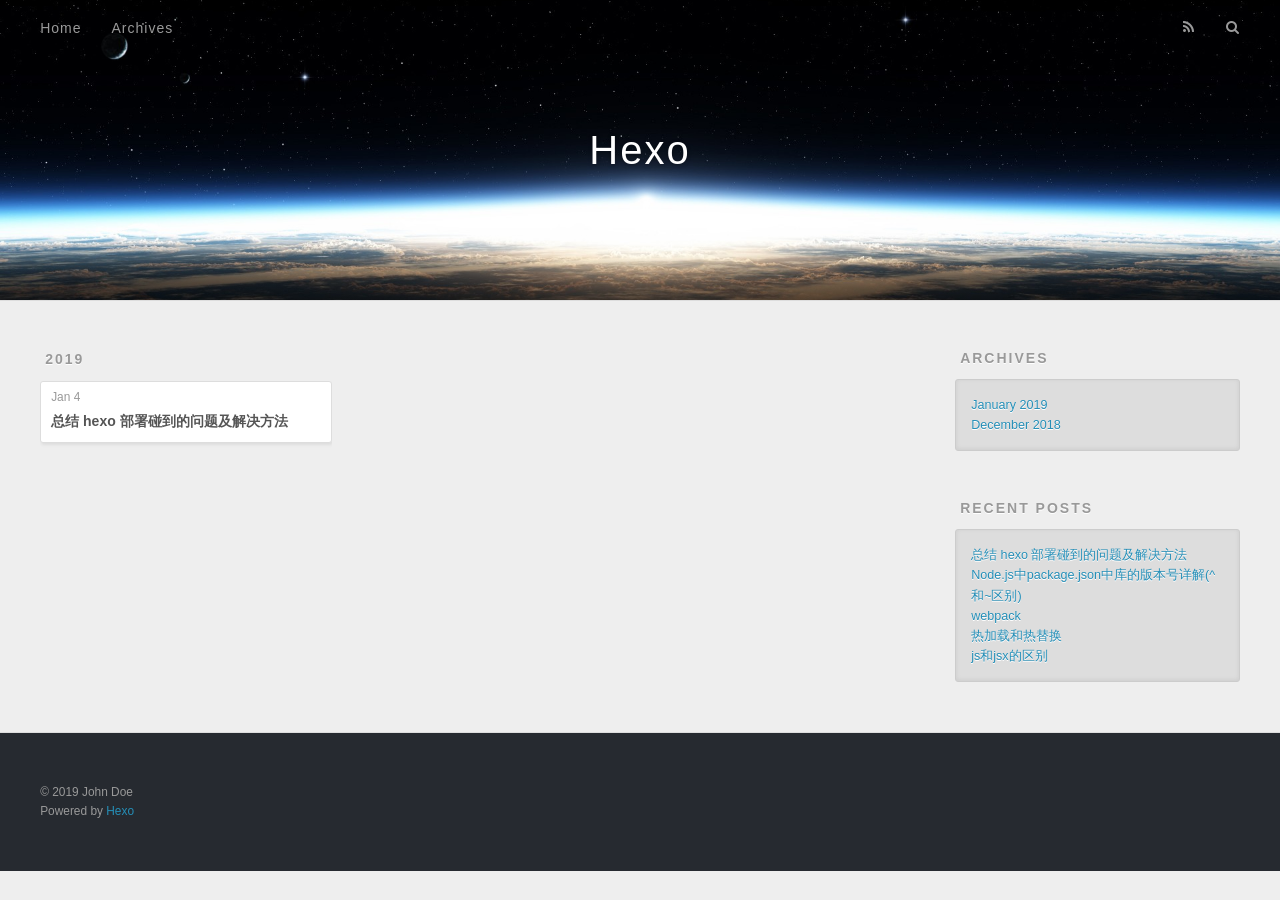
<file: archives/2019/index.html>
<!DOCTYPE html>
<html>
<head><meta name="generator" content="Hexo 3.8.0">
  <meta charset="utf-8">
  

  
  <title>Archives: 2019 | Hexo</title>
  <meta name="viewport" content="width=device-width, initial-scale=1, maximum-scale=1">
  <meta property="og:type" content="website">
<meta property="og:title" content="Hexo">
<meta property="og:url" content="https://Amethyst123.github.io/Amethyst123.github.io/blog/archives/2019/index.html">
<meta property="og:site_name" content="Hexo">
<meta property="og:locale" content="default">
<meta name="twitter:card" content="summary">
<meta name="twitter:title" content="Hexo">
  
    <link rel="alternate" href="/atom.xml" title="Hexo" type="application/atom+xml">
  
  
    <link rel="icon" href="/favicon.png">
  
  
    <link href="//fonts.googleapis.com/css?family=Source+Code+Pro" rel="stylesheet" type="text/css">
  
  <link rel="stylesheet" href="/css/style.css">
</head>
</html>
<body>
  <div id="container">
    <div id="wrap">
      <header id="header">
  <div id="banner"></div>
  <div id="header-outer" class="outer">
    <div id="header-title" class="inner">
      <h1 id="logo-wrap">
        <a href="/" id="logo">Hexo</a>
      </h1>
      
    </div>
    <div id="header-inner" class="inner">
      <nav id="main-nav">
        <a id="main-nav-toggle" class="nav-icon"></a>
        
          <a class="main-nav-link" href="/">Home</a>
        
          <a class="main-nav-link" href="/archives">Archives</a>
        
      </nav>
      <nav id="sub-nav">
        
          <a id="nav-rss-link" class="nav-icon" href="/atom.xml" title="RSS Feed"></a>
        
        <a id="nav-search-btn" class="nav-icon" title="Search"></a>
      </nav>
      <div id="search-form-wrap">
        <form action="//google.com/search" method="get" accept-charset="UTF-8" class="search-form"><input type="search" name="q" class="search-form-input" placeholder="Search"><button type="submit" class="search-form-submit">&#xF002;</button><input type="hidden" name="sitesearch" value="https://Amethyst123.github.io/Amethyst123.github.io/blog"></form>
      </div>
    </div>
  </div>
</header>
      <div class="outer">
        <section id="main">
  
  
    
    
      
      
      <section class="archives-wrap">
        <div class="archive-year-wrap">
          <a href="/archives/2019" class="archive-year">2019</a>
        </div>
        <div class="archives">
    
    <article class="archive-article archive-type-post">
  <div class="archive-article-inner">
    <header class="archive-article-header">
      <a href="/2019/01/04/使用hexo创建个人博客中碰到的问题及解决方法/" class="archive-article-date">
  <time datetime="2019-01-04T06:34:57.000Z" itemprop="datePublished">Jan 4</time>
</a>
      
  
    <h1 itemprop="name">
      <a class="archive-article-title" href="/2019/01/04/使用hexo创建个人博客中碰到的问题及解决方法/">总结 hexo 部署碰到的问题及解决方法</a>
    </h1>
  

    </header>
  </div>
</article>
  
  
    </div></section>
  


</section>
        
          <aside id="sidebar">
  
    

  
    

  
    
  
    
  <div class="widget-wrap">
    <h3 class="widget-title">Archives</h3>
    <div class="widget">
      <ul class="archive-list"><li class="archive-list-item"><a class="archive-list-link" href="/archives/2019/01/">January 2019</a></li><li class="archive-list-item"><a class="archive-list-link" href="/archives/2018/12/">December 2018</a></li></ul>
    </div>
  </div>


  
    
  <div class="widget-wrap">
    <h3 class="widget-title">Recent Posts</h3>
    <div class="widget">
      <ul>
        
          <li>
            <a href="/2019/01/04/使用hexo创建个人博客中碰到的问题及解决方法/">总结 hexo 部署碰到的问题及解决方法</a>
          </li>
        
          <li>
            <a href="/2018/12/31/Node-js中package-json中库的版本号详解-和-区别/">Node.js中package.json中库的版本号详解(^和~区别)</a>
          </li>
        
          <li>
            <a href="/2018/12/26/webpack核心概念/">webpack</a>
          </li>
        
          <li>
            <a href="/2018/12/25/热加载和热替换/">热加载和热替换</a>
          </li>
        
          <li>
            <a href="/2018/12/15/js和jsx的区别/">js和jsx的区别</a>
          </li>
        
      </ul>
    </div>
  </div>

  
</aside>
        
      </div>
      <footer id="footer">
  
  <div class="outer">
    <div id="footer-info" class="inner">
      &copy; 2019 John Doe<br>
      Powered by <a href="http://hexo.io/" target="_blank">Hexo</a>
    </div>
  </div>
</footer>
    </div>
    <nav id="mobile-nav">
  
    <a href="/" class="mobile-nav-link">Home</a>
  
    <a href="/archives" class="mobile-nav-link">Archives</a>
  
</nav>
    

<script src="//ajax.googleapis.com/ajax/libs/jquery/2.0.3/jquery.min.js"></script>


  <link rel="stylesheet" href="/fancybox/jquery.fancybox.css">
  <script src="/fancybox/jquery.fancybox.pack.js"></script>


<script src="/js/script.js"></script>



  </div>
</body>
</html>
</file>
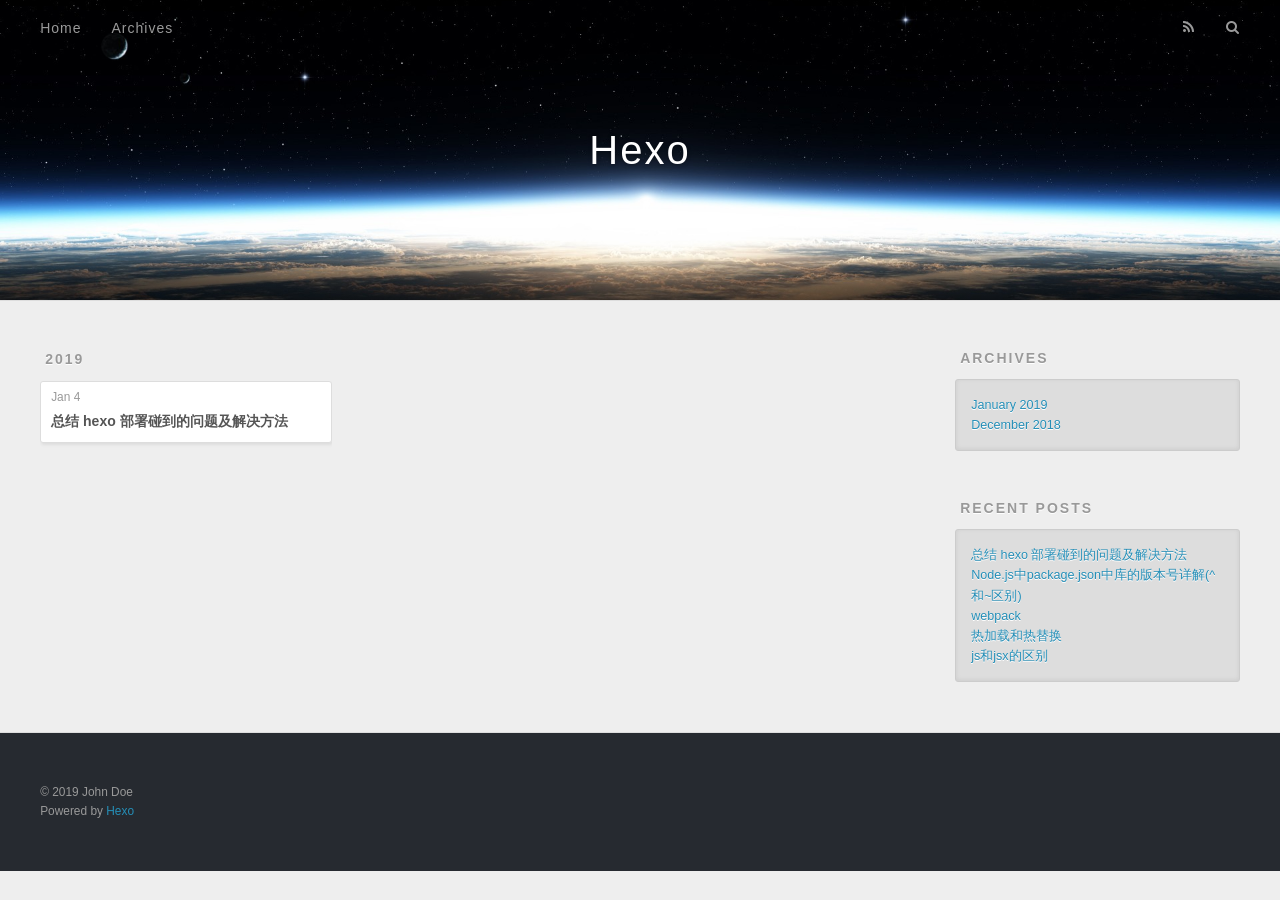
<file: archives/2019/01/index.html>
<!DOCTYPE html>
<html>
<head><meta name="generator" content="Hexo 3.8.0">
  <meta charset="utf-8">
  

  
  <title>Archives: 2019/1 | Hexo</title>
  <meta name="viewport" content="width=device-width, initial-scale=1, maximum-scale=1">
  <meta property="og:type" content="website">
<meta property="og:title" content="Hexo">
<meta property="og:url" content="https://Amethyst123.github.io/Amethyst123.github.io/blog/archives/2019/01/index.html">
<meta property="og:site_name" content="Hexo">
<meta property="og:locale" content="default">
<meta name="twitter:card" content="summary">
<meta name="twitter:title" content="Hexo">
  
    <link rel="alternate" href="/atom.xml" title="Hexo" type="application/atom+xml">
  
  
    <link rel="icon" href="/favicon.png">
  
  
    <link href="//fonts.googleapis.com/css?family=Source+Code+Pro" rel="stylesheet" type="text/css">
  
  <link rel="stylesheet" href="/css/style.css">
</head>
</html>
<body>
  <div id="container">
    <div id="wrap">
      <header id="header">
  <div id="banner"></div>
  <div id="header-outer" class="outer">
    <div id="header-title" class="inner">
      <h1 id="logo-wrap">
        <a href="/" id="logo">Hexo</a>
      </h1>
      
    </div>
    <div id="header-inner" class="inner">
      <nav id="main-nav">
        <a id="main-nav-toggle" class="nav-icon"></a>
        
          <a class="main-nav-link" href="/">Home</a>
        
          <a class="main-nav-link" href="/archives">Archives</a>
        
      </nav>
      <nav id="sub-nav">
        
          <a id="nav-rss-link" class="nav-icon" href="/atom.xml" title="RSS Feed"></a>
        
        <a id="nav-search-btn" class="nav-icon" title="Search"></a>
      </nav>
      <div id="search-form-wrap">
        <form action="//google.com/search" method="get" accept-charset="UTF-8" class="search-form"><input type="search" name="q" class="search-form-input" placeholder="Search"><button type="submit" class="search-form-submit">&#xF002;</button><input type="hidden" name="sitesearch" value="https://Amethyst123.github.io/Amethyst123.github.io/blog"></form>
      </div>
    </div>
  </div>
</header>
      <div class="outer">
        <section id="main">
  
  
    
    
      
      
      <section class="archives-wrap">
        <div class="archive-year-wrap">
          <a href="/archives/2019" class="archive-year">2019</a>
        </div>
        <div class="archives">
    
    <article class="archive-article archive-type-post">
  <div class="archive-article-inner">
    <header class="archive-article-header">
      <a href="/2019/01/04/使用hexo创建个人博客中碰到的问题及解决方法/" class="archive-article-date">
  <time datetime="2019-01-04T06:34:57.000Z" itemprop="datePublished">Jan 4</time>
</a>
      
  
    <h1 itemprop="name">
      <a class="archive-article-title" href="/2019/01/04/使用hexo创建个人博客中碰到的问题及解决方法/">总结 hexo 部署碰到的问题及解决方法</a>
    </h1>
  

    </header>
  </div>
</article>
  
  
    </div></section>
  


</section>
        
          <aside id="sidebar">
  
    

  
    

  
    
  
    
  <div class="widget-wrap">
    <h3 class="widget-title">Archives</h3>
    <div class="widget">
      <ul class="archive-list"><li class="archive-list-item"><a class="archive-list-link" href="/archives/2019/01/">January 2019</a></li><li class="archive-list-item"><a class="archive-list-link" href="/archives/2018/12/">December 2018</a></li></ul>
    </div>
  </div>


  
    
  <div class="widget-wrap">
    <h3 class="widget-title">Recent Posts</h3>
    <div class="widget">
      <ul>
        
          <li>
            <a href="/2019/01/04/使用hexo创建个人博客中碰到的问题及解决方法/">总结 hexo 部署碰到的问题及解决方法</a>
          </li>
        
          <li>
            <a href="/2018/12/31/Node-js中package-json中库的版本号详解-和-区别/">Node.js中package.json中库的版本号详解(^和~区别)</a>
          </li>
        
          <li>
            <a href="/2018/12/26/webpack核心概念/">webpack</a>
          </li>
        
          <li>
            <a href="/2018/12/25/热加载和热替换/">热加载和热替换</a>
          </li>
        
          <li>
            <a href="/2018/12/15/js和jsx的区别/">js和jsx的区别</a>
          </li>
        
      </ul>
    </div>
  </div>

  
</aside>
        
      </div>
      <footer id="footer">
  
  <div class="outer">
    <div id="footer-info" class="inner">
      &copy; 2019 John Doe<br>
      Powered by <a href="http://hexo.io/" target="_blank">Hexo</a>
    </div>
  </div>
</footer>
    </div>
    <nav id="mobile-nav">
  
    <a href="/" class="mobile-nav-link">Home</a>
  
    <a href="/archives" class="mobile-nav-link">Archives</a>
  
</nav>
    

<script src="//ajax.googleapis.com/ajax/libs/jquery/2.0.3/jquery.min.js"></script>


  <link rel="stylesheet" href="/fancybox/jquery.fancybox.css">
  <script src="/fancybox/jquery.fancybox.pack.js"></script>


<script src="/js/script.js"></script>



  </div>
</body>
</html>
</file>
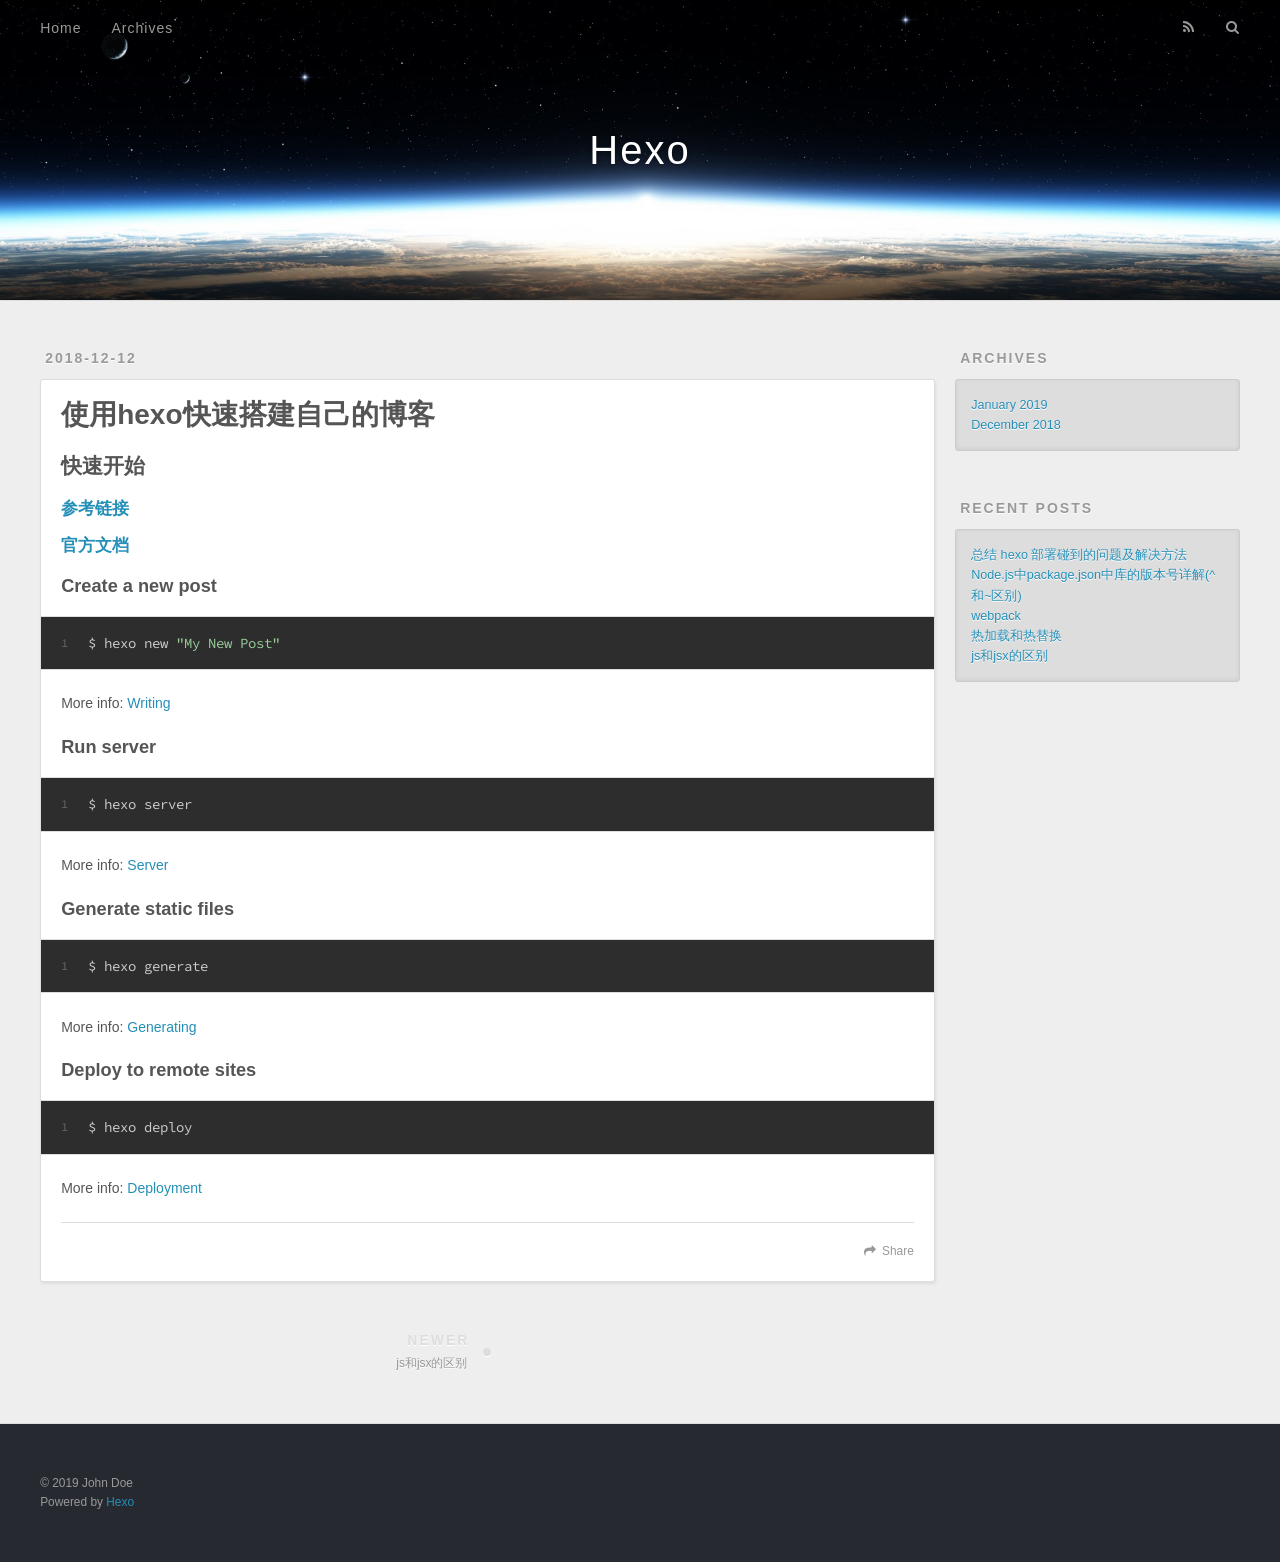
<file: 2018/12/12/hello-world/index.html>
<!DOCTYPE html>
<html>
<head><meta name="generator" content="Hexo 3.8.0">
  <meta charset="utf-8">
  

  
  <title>使用hexo快速搭建自己的博客 | Hexo</title>
  <meta name="viewport" content="width=device-width, initial-scale=1, maximum-scale=1">
  <meta name="description" content="快速开始参考链接官方文档Create a new post1$ hexo new &quot;My New Post&quot; More info: Writing Run server1$ hexo server More info: Server Generate static files1$ hexo generate More info: Generating Deploy to remote sites1">
<meta property="og:type" content="article">
<meta property="og:title" content="使用hexo快速搭建自己的博客">
<meta property="og:url" content="https://Amethyst123.github.io/Amethyst123.github.io/blog/2018/12/12/hello-world/index.html">
<meta property="og:site_name" content="Hexo">
<meta property="og:description" content="快速开始参考链接官方文档Create a new post1$ hexo new &quot;My New Post&quot; More info: Writing Run server1$ hexo server More info: Server Generate static files1$ hexo generate More info: Generating Deploy to remote sites1">
<meta property="og:locale" content="default">
<meta property="og:updated_time" content="2018-12-25T08:06:21.000Z">
<meta name="twitter:card" content="summary">
<meta name="twitter:title" content="使用hexo快速搭建自己的博客">
<meta name="twitter:description" content="快速开始参考链接官方文档Create a new post1$ hexo new &quot;My New Post&quot; More info: Writing Run server1$ hexo server More info: Server Generate static files1$ hexo generate More info: Generating Deploy to remote sites1">
  
    <link rel="alternate" href="/atom.xml" title="Hexo" type="application/atom+xml">
  
  
    <link rel="icon" href="/favicon.png">
  
  
    <link href="//fonts.googleapis.com/css?family=Source+Code+Pro" rel="stylesheet" type="text/css">
  
  <link rel="stylesheet" href="/css/style.css">
</head>
</html>
<body>
  <div id="container">
    <div id="wrap">
      <header id="header">
  <div id="banner"></div>
  <div id="header-outer" class="outer">
    <div id="header-title" class="inner">
      <h1 id="logo-wrap">
        <a href="/" id="logo">Hexo</a>
      </h1>
      
    </div>
    <div id="header-inner" class="inner">
      <nav id="main-nav">
        <a id="main-nav-toggle" class="nav-icon"></a>
        
          <a class="main-nav-link" href="/">Home</a>
        
          <a class="main-nav-link" href="/archives">Archives</a>
        
      </nav>
      <nav id="sub-nav">
        
          <a id="nav-rss-link" class="nav-icon" href="/atom.xml" title="RSS Feed"></a>
        
        <a id="nav-search-btn" class="nav-icon" title="Search"></a>
      </nav>
      <div id="search-form-wrap">
        <form action="//google.com/search" method="get" accept-charset="UTF-8" class="search-form"><input type="search" name="q" class="search-form-input" placeholder="Search"><button type="submit" class="search-form-submit">&#xF002;</button><input type="hidden" name="sitesearch" value="https://Amethyst123.github.io/Amethyst123.github.io/blog"></form>
      </div>
    </div>
  </div>
</header>
      <div class="outer">
        <section id="main"><article id="post-hello-world" class="article article-type-post" itemscope="" itemprop="blogPost">
  <div class="article-meta">
    <a href="/2018/12/12/hello-world/" class="article-date">
  <time datetime="2018-12-12T02:45:31.000Z" itemprop="datePublished">2018-12-12</time>
</a>
    
  </div>
  <div class="article-inner">
    
    
      <header class="article-header">
        
  
    <h1 class="article-title" itemprop="name">
      使用hexo快速搭建自己的博客
    </h1>
  

      </header>
    
    <div class="article-entry" itemprop="articleBody">
      
        <h2 id="快速开始"><a href="#快速开始" class="headerlink" title="快速开始"></a>快速开始</h2><h4 id="参考链接"><a href="#参考链接" class="headerlink" title="参考链接"></a><a href="https://juejin.im/post/5a6ee00ef265da3e4b770ac1" target="_blank" rel="noopener">参考链接</a></h4><h4 id="官方文档"><a href="#官方文档" class="headerlink" title="官方文档"></a><a href="https://hexo.io/" target="_blank" rel="noopener">官方文档</a></h4><h3 id="Create-a-new-post"><a href="#Create-a-new-post" class="headerlink" title="Create a new post"></a>Create a new post</h3><figure class="highlight bash"><table><tr><td class="gutter"><pre><span class="line">1</span><br></pre></td><td class="code"><pre><span class="line">$ hexo new <span class="string">"My New Post"</span></span><br></pre></td></tr></table></figure>
<p>More info: <a href="https://hexo.io/docs/writing.html" target="_blank" rel="noopener">Writing</a></p>
<h3 id="Run-server"><a href="#Run-server" class="headerlink" title="Run server"></a>Run server</h3><figure class="highlight bash"><table><tr><td class="gutter"><pre><span class="line">1</span><br></pre></td><td class="code"><pre><span class="line">$ hexo server</span><br></pre></td></tr></table></figure>
<p>More info: <a href="https://hexo.io/docs/server.html" target="_blank" rel="noopener">Server</a></p>
<h3 id="Generate-static-files"><a href="#Generate-static-files" class="headerlink" title="Generate static files"></a>Generate static files</h3><figure class="highlight bash"><table><tr><td class="gutter"><pre><span class="line">1</span><br></pre></td><td class="code"><pre><span class="line">$ hexo generate</span><br></pre></td></tr></table></figure>
<p>More info: <a href="https://hexo.io/docs/generating.html" target="_blank" rel="noopener">Generating</a></p>
<h3 id="Deploy-to-remote-sites"><a href="#Deploy-to-remote-sites" class="headerlink" title="Deploy to remote sites"></a>Deploy to remote sites</h3><figure class="highlight bash"><table><tr><td class="gutter"><pre><span class="line">1</span><br></pre></td><td class="code"><pre><span class="line">$ hexo deploy</span><br></pre></td></tr></table></figure>
<p>More info: <a href="https://hexo.io/docs/deployment.html" target="_blank" rel="noopener">Deployment</a></p>

      
    </div>
    <footer class="article-footer">
      <a data-url="https://Amethyst123.github.io/Amethyst123.github.io/blog/2018/12/12/hello-world/" data-id="cjqhpbhca0001q52xgogu0qra" class="article-share-link">Share</a>
      
      
    </footer>
  </div>
  
    
<nav id="article-nav">
  
    <a href="/2018/12/15/js和jsx的区别/" id="article-nav-newer" class="article-nav-link-wrap">
      <strong class="article-nav-caption">Newer</strong>
      <div class="article-nav-title">
        
          js和jsx的区别
        
      </div>
    </a>
  
  
</nav>

  
</article>

</section>
        
          <aside id="sidebar">
  
    

  
    

  
    
  
    
  <div class="widget-wrap">
    <h3 class="widget-title">Archives</h3>
    <div class="widget">
      <ul class="archive-list"><li class="archive-list-item"><a class="archive-list-link" href="/archives/2019/01/">January 2019</a></li><li class="archive-list-item"><a class="archive-list-link" href="/archives/2018/12/">December 2018</a></li></ul>
    </div>
  </div>


  
    
  <div class="widget-wrap">
    <h3 class="widget-title">Recent Posts</h3>
    <div class="widget">
      <ul>
        
          <li>
            <a href="/2019/01/04/使用hexo创建个人博客中碰到的问题及解决方法/">总结 hexo 部署碰到的问题及解决方法</a>
          </li>
        
          <li>
            <a href="/2018/12/31/Node-js中package-json中库的版本号详解-和-区别/">Node.js中package.json中库的版本号详解(^和~区别)</a>
          </li>
        
          <li>
            <a href="/2018/12/26/webpack核心概念/">webpack</a>
          </li>
        
          <li>
            <a href="/2018/12/25/热加载和热替换/">热加载和热替换</a>
          </li>
        
          <li>
            <a href="/2018/12/15/js和jsx的区别/">js和jsx的区别</a>
          </li>
        
      </ul>
    </div>
  </div>

  
</aside>
        
      </div>
      <footer id="footer">
  
  <div class="outer">
    <div id="footer-info" class="inner">
      &copy; 2019 John Doe<br>
      Powered by <a href="http://hexo.io/" target="_blank">Hexo</a>
    </div>
  </div>
</footer>
    </div>
    <nav id="mobile-nav">
  
    <a href="/" class="mobile-nav-link">Home</a>
  
    <a href="/archives" class="mobile-nav-link">Archives</a>
  
</nav>
    

<script src="//ajax.googleapis.com/ajax/libs/jquery/2.0.3/jquery.min.js"></script>


  <link rel="stylesheet" href="/fancybox/jquery.fancybox.css">
  <script src="/fancybox/jquery.fancybox.pack.js"></script>


<script src="/js/script.js"></script>



  </div>
</body>
</html>
</file>
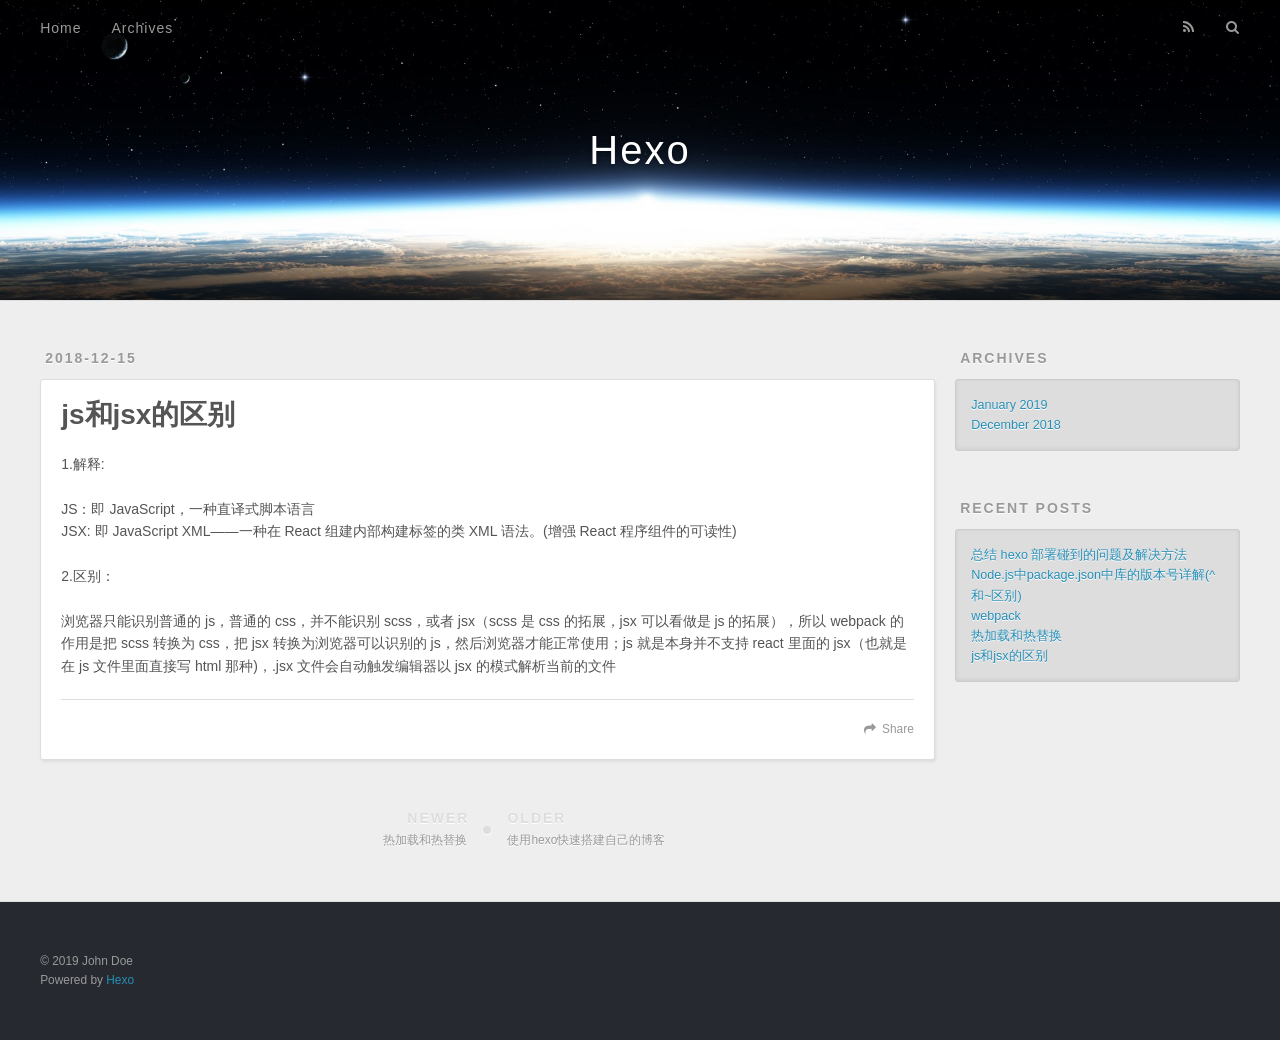
<file: 2018/12/15/js和jsx的区别/index.html>
<!DOCTYPE html>
<html>
<head><meta name="generator" content="Hexo 3.8.0">
  <meta charset="utf-8">
  

  
  <title>js和jsx的区别 | Hexo</title>
  <meta name="viewport" content="width=device-width, initial-scale=1, maximum-scale=1">
  <meta name="description" content="1.解释: JS：即 JavaScript，一种直译式脚本语言JSX: 即 JavaScript XML——一种在 React 组建内部构建标签的类 XML 语法。(增强 React 程序组件的可读性) 2.区别： 浏览器只能识别普通的 js，普通的 css，并不能识别 scss，或者 jsx（scss 是 css 的拓展，jsx 可以看做是 js 的拓展），所以 webpack 的作用是把 sc">
<meta property="og:type" content="article">
<meta property="og:title" content="js和jsx的区别">
<meta property="og:url" content="https://Amethyst123.github.io/Amethyst123.github.io/blog/2018/12/15/js和jsx的区别/index.html">
<meta property="og:site_name" content="Hexo">
<meta property="og:description" content="1.解释: JS：即 JavaScript，一种直译式脚本语言JSX: 即 JavaScript XML——一种在 React 组建内部构建标签的类 XML 语法。(增强 React 程序组件的可读性) 2.区别： 浏览器只能识别普通的 js，普通的 css，并不能识别 scss，或者 jsx（scss 是 css 的拓展，jsx 可以看做是 js 的拓展），所以 webpack 的作用是把 sc">
<meta property="og:locale" content="default">
<meta property="og:updated_time" content="2018-12-20T09:14:43.000Z">
<meta name="twitter:card" content="summary">
<meta name="twitter:title" content="js和jsx的区别">
<meta name="twitter:description" content="1.解释: JS：即 JavaScript，一种直译式脚本语言JSX: 即 JavaScript XML——一种在 React 组建内部构建标签的类 XML 语法。(增强 React 程序组件的可读性) 2.区别： 浏览器只能识别普通的 js，普通的 css，并不能识别 scss，或者 jsx（scss 是 css 的拓展，jsx 可以看做是 js 的拓展），所以 webpack 的作用是把 sc">
  
    <link rel="alternate" href="/atom.xml" title="Hexo" type="application/atom+xml">
  
  
    <link rel="icon" href="/favicon.png">
  
  
    <link href="//fonts.googleapis.com/css?family=Source+Code+Pro" rel="stylesheet" type="text/css">
  
  <link rel="stylesheet" href="/css/style.css">
</head>
</html>
<body>
  <div id="container">
    <div id="wrap">
      <header id="header">
  <div id="banner"></div>
  <div id="header-outer" class="outer">
    <div id="header-title" class="inner">
      <h1 id="logo-wrap">
        <a href="/" id="logo">Hexo</a>
      </h1>
      
    </div>
    <div id="header-inner" class="inner">
      <nav id="main-nav">
        <a id="main-nav-toggle" class="nav-icon"></a>
        
          <a class="main-nav-link" href="/">Home</a>
        
          <a class="main-nav-link" href="/archives">Archives</a>
        
      </nav>
      <nav id="sub-nav">
        
          <a id="nav-rss-link" class="nav-icon" href="/atom.xml" title="RSS Feed"></a>
        
        <a id="nav-search-btn" class="nav-icon" title="Search"></a>
      </nav>
      <div id="search-form-wrap">
        <form action="//google.com/search" method="get" accept-charset="UTF-8" class="search-form"><input type="search" name="q" class="search-form-input" placeholder="Search"><button type="submit" class="search-form-submit">&#xF002;</button><input type="hidden" name="sitesearch" value="https://Amethyst123.github.io/Amethyst123.github.io/blog"></form>
      </div>
    </div>
  </div>
</header>
      <div class="outer">
        <section id="main"><article id="post-js和jsx的区别" class="article article-type-post" itemscope="" itemprop="blogPost">
  <div class="article-meta">
    <a href="/2018/12/15/js和jsx的区别/" class="article-date">
  <time datetime="2018-12-15T09:12:58.000Z" itemprop="datePublished">2018-12-15</time>
</a>
    
  </div>
  <div class="article-inner">
    
    
      <header class="article-header">
        
  
    <h1 class="article-title" itemprop="name">
      js和jsx的区别
    </h1>
  

      </header>
    
    <div class="article-entry" itemprop="articleBody">
      
        <p>1.解释:</p>
<p>JS：即 JavaScript，一种直译式脚本语言<br>JSX: 即 JavaScript XML——一种在 React 组建内部构建标签的类 XML 语法。(增强 React 程序组件的可读性)</p>
<p>2.区别：</p>
<p>浏览器只能识别普通的 js，普通的 css，并不能识别 scss，或者 jsx（scss 是 css 的拓展，jsx 可以看做是 js 的拓展），所以 webpack 的作用是把 scss 转换为 css，把 jsx 转换为浏览器可以识别的 js，然后浏览器才能正常使用；js 就是本身并不支持 react 里面的 jsx（也就是在 js 文件里面直接写 html 那种)，.jsx 文件会自动触发编辑器以 jsx 的模式解析当前的文件</p>

      
    </div>
    <footer class="article-footer">
      <a data-url="https://Amethyst123.github.io/Amethyst123.github.io/blog/2018/12/15/js和jsx的区别/" data-id="cjqhpbhcd0002q52x72u23v31" class="article-share-link">Share</a>
      
      
    </footer>
  </div>
  
    
<nav id="article-nav">
  
    <a href="/2018/12/25/热加载和热替换/" id="article-nav-newer" class="article-nav-link-wrap">
      <strong class="article-nav-caption">Newer</strong>
      <div class="article-nav-title">
        
          热加载和热替换
        
      </div>
    </a>
  
  
    <a href="/2018/12/12/hello-world/" id="article-nav-older" class="article-nav-link-wrap">
      <strong class="article-nav-caption">Older</strong>
      <div class="article-nav-title">使用hexo快速搭建自己的博客</div>
    </a>
  
</nav>

  
</article>

</section>
        
          <aside id="sidebar">
  
    

  
    

  
    
  
    
  <div class="widget-wrap">
    <h3 class="widget-title">Archives</h3>
    <div class="widget">
      <ul class="archive-list"><li class="archive-list-item"><a class="archive-list-link" href="/archives/2019/01/">January 2019</a></li><li class="archive-list-item"><a class="archive-list-link" href="/archives/2018/12/">December 2018</a></li></ul>
    </div>
  </div>


  
    
  <div class="widget-wrap">
    <h3 class="widget-title">Recent Posts</h3>
    <div class="widget">
      <ul>
        
          <li>
            <a href="/2019/01/04/使用hexo创建个人博客中碰到的问题及解决方法/">总结 hexo 部署碰到的问题及解决方法</a>
          </li>
        
          <li>
            <a href="/2018/12/31/Node-js中package-json中库的版本号详解-和-区别/">Node.js中package.json中库的版本号详解(^和~区别)</a>
          </li>
        
          <li>
            <a href="/2018/12/26/webpack核心概念/">webpack</a>
          </li>
        
          <li>
            <a href="/2018/12/25/热加载和热替换/">热加载和热替换</a>
          </li>
        
          <li>
            <a href="/2018/12/15/js和jsx的区别/">js和jsx的区别</a>
          </li>
        
      </ul>
    </div>
  </div>

  
</aside>
        
      </div>
      <footer id="footer">
  
  <div class="outer">
    <div id="footer-info" class="inner">
      &copy; 2019 John Doe<br>
      Powered by <a href="http://hexo.io/" target="_blank">Hexo</a>
    </div>
  </div>
</footer>
    </div>
    <nav id="mobile-nav">
  
    <a href="/" class="mobile-nav-link">Home</a>
  
    <a href="/archives" class="mobile-nav-link">Archives</a>
  
</nav>
    

<script src="//ajax.googleapis.com/ajax/libs/jquery/2.0.3/jquery.min.js"></script>


  <link rel="stylesheet" href="/fancybox/jquery.fancybox.css">
  <script src="/fancybox/jquery.fancybox.pack.js"></script>


<script src="/js/script.js"></script>



  </div>
</body>
</html>
</file>
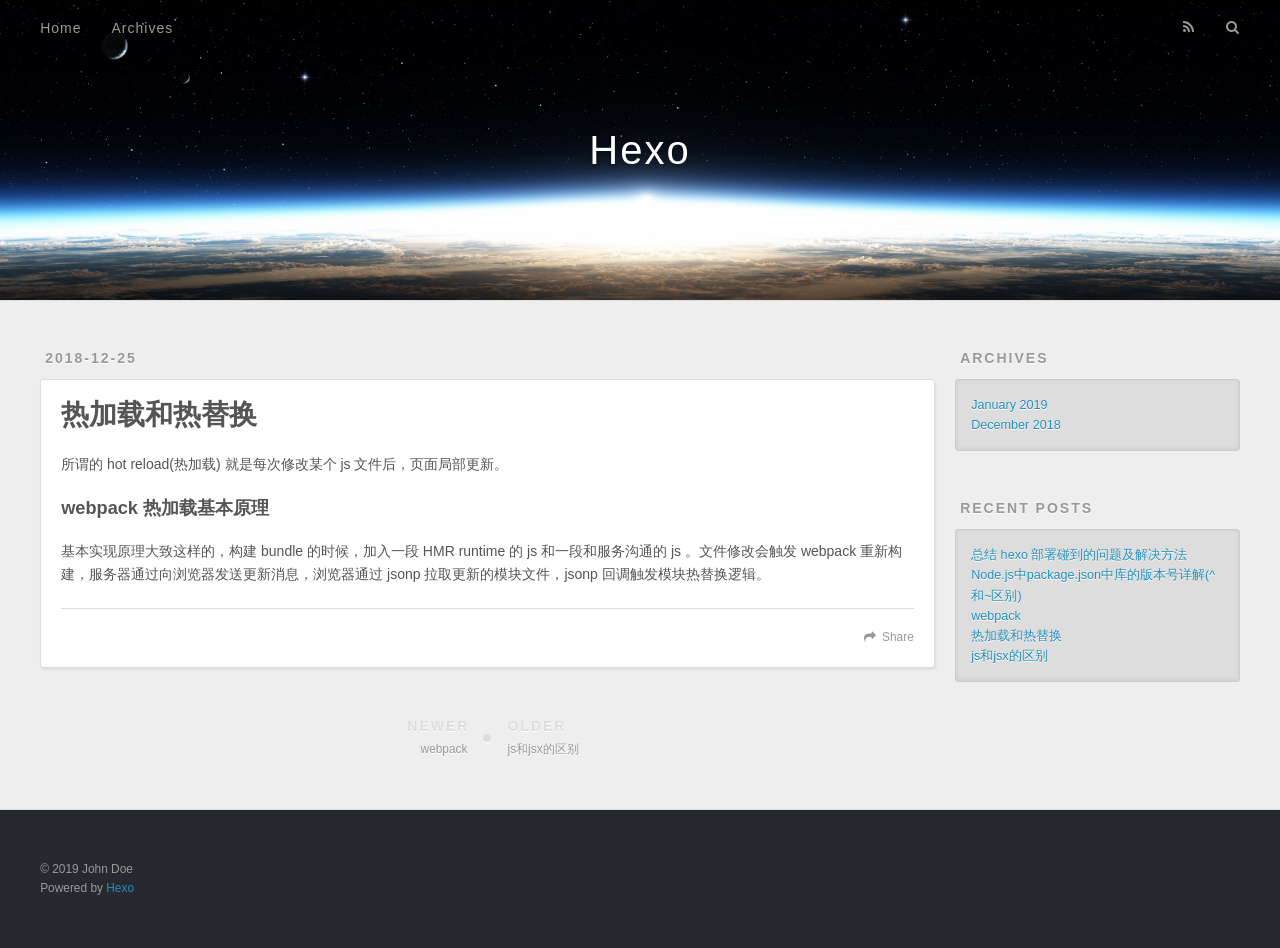
<file: 2018/12/25/热加载和热替换/index.html>
<!DOCTYPE html>
<html>
<head><meta name="generator" content="Hexo 3.8.0">
  <meta charset="utf-8">
  

  
  <title>热加载和热替换 | Hexo</title>
  <meta name="viewport" content="width=device-width, initial-scale=1, maximum-scale=1">
  <meta name="description" content="所谓的 hot reload(热加载) 就是每次修改某个 js 文件后，页面局部更新。 webpack 热加载基本原理基本实现原理大致这样的，构建 bundle 的时候，加入一段 HMR runtime 的 js 和一段和服务沟通的 js 。文件修改会触发 webpack 重新构建，服务器通过向浏览器发送更新消息，浏览器通过 jsonp 拉取更新的模块文件，jsonp 回调触发模块热替换逻辑。">
<meta property="og:type" content="article">
<meta property="og:title" content="热加载和热替换">
<meta property="og:url" content="https://Amethyst123.github.io/Amethyst123.github.io/blog/2018/12/25/热加载和热替换/index.html">
<meta property="og:site_name" content="Hexo">
<meta property="og:description" content="所谓的 hot reload(热加载) 就是每次修改某个 js 文件后，页面局部更新。 webpack 热加载基本原理基本实现原理大致这样的，构建 bundle 的时候，加入一段 HMR runtime 的 js 和一段和服务沟通的 js 。文件修改会触发 webpack 重新构建，服务器通过向浏览器发送更新消息，浏览器通过 jsonp 拉取更新的模块文件，jsonp 回调触发模块热替换逻辑。">
<meta property="og:locale" content="default">
<meta property="og:updated_time" content="2018-12-26T08:46:12.000Z">
<meta name="twitter:card" content="summary">
<meta name="twitter:title" content="热加载和热替换">
<meta name="twitter:description" content="所谓的 hot reload(热加载) 就是每次修改某个 js 文件后，页面局部更新。 webpack 热加载基本原理基本实现原理大致这样的，构建 bundle 的时候，加入一段 HMR runtime 的 js 和一段和服务沟通的 js 。文件修改会触发 webpack 重新构建，服务器通过向浏览器发送更新消息，浏览器通过 jsonp 拉取更新的模块文件，jsonp 回调触发模块热替换逻辑。">
  
    <link rel="alternate" href="/atom.xml" title="Hexo" type="application/atom+xml">
  
  
    <link rel="icon" href="/favicon.png">
  
  
    <link href="//fonts.googleapis.com/css?family=Source+Code+Pro" rel="stylesheet" type="text/css">
  
  <link rel="stylesheet" href="/css/style.css">
</head>
</html>
<body>
  <div id="container">
    <div id="wrap">
      <header id="header">
  <div id="banner"></div>
  <div id="header-outer" class="outer">
    <div id="header-title" class="inner">
      <h1 id="logo-wrap">
        <a href="/" id="logo">Hexo</a>
      </h1>
      
    </div>
    <div id="header-inner" class="inner">
      <nav id="main-nav">
        <a id="main-nav-toggle" class="nav-icon"></a>
        
          <a class="main-nav-link" href="/">Home</a>
        
          <a class="main-nav-link" href="/archives">Archives</a>
        
      </nav>
      <nav id="sub-nav">
        
          <a id="nav-rss-link" class="nav-icon" href="/atom.xml" title="RSS Feed"></a>
        
        <a id="nav-search-btn" class="nav-icon" title="Search"></a>
      </nav>
      <div id="search-form-wrap">
        <form action="//google.com/search" method="get" accept-charset="UTF-8" class="search-form"><input type="search" name="q" class="search-form-input" placeholder="Search"><button type="submit" class="search-form-submit">&#xF002;</button><input type="hidden" name="sitesearch" value="https://Amethyst123.github.io/Amethyst123.github.io/blog"></form>
      </div>
    </div>
  </div>
</header>
      <div class="outer">
        <section id="main"><article id="post-热加载和热替换" class="article article-type-post" itemscope="" itemprop="blogPost">
  <div class="article-meta">
    <a href="/2018/12/25/热加载和热替换/" class="article-date">
  <time datetime="2018-12-25T06:49:10.000Z" itemprop="datePublished">2018-12-25</time>
</a>
    
  </div>
  <div class="article-inner">
    
    
      <header class="article-header">
        
  
    <h1 class="article-title" itemprop="name">
      热加载和热替换
    </h1>
  

      </header>
    
    <div class="article-entry" itemprop="articleBody">
      
        <p>所谓的 hot reload(热加载) 就是每次修改某个 js 文件后，页面局部更新。</p>
<h3 id="webpack-热加载基本原理"><a href="#webpack-热加载基本原理" class="headerlink" title="webpack 热加载基本原理"></a>webpack 热加载基本原理</h3><p>基本实现原理大致这样的，构建 bundle 的时候，加入一段 HMR runtime 的 js 和一段和服务沟通的 js 。文件修改会触发 webpack 重新构建，服务器通过向浏览器发送更新消息，浏览器通过 jsonp 拉取更新的模块文件，jsonp 回调触发模块热替换逻辑。</p>

      
    </div>
    <footer class="article-footer">
      <a data-url="https://Amethyst123.github.io/Amethyst123.github.io/blog/2018/12/25/热加载和热替换/" data-id="cjqhpbhch0005q52x9pbp3eno" class="article-share-link">Share</a>
      
      
    </footer>
  </div>
  
    
<nav id="article-nav">
  
    <a href="/2018/12/26/webpack核心概念/" id="article-nav-newer" class="article-nav-link-wrap">
      <strong class="article-nav-caption">Newer</strong>
      <div class="article-nav-title">
        
          webpack
        
      </div>
    </a>
  
  
    <a href="/2018/12/15/js和jsx的区别/" id="article-nav-older" class="article-nav-link-wrap">
      <strong class="article-nav-caption">Older</strong>
      <div class="article-nav-title">js和jsx的区别</div>
    </a>
  
</nav>

  
</article>

</section>
        
          <aside id="sidebar">
  
    

  
    

  
    
  
    
  <div class="widget-wrap">
    <h3 class="widget-title">Archives</h3>
    <div class="widget">
      <ul class="archive-list"><li class="archive-list-item"><a class="archive-list-link" href="/archives/2019/01/">January 2019</a></li><li class="archive-list-item"><a class="archive-list-link" href="/archives/2018/12/">December 2018</a></li></ul>
    </div>
  </div>


  
    
  <div class="widget-wrap">
    <h3 class="widget-title">Recent Posts</h3>
    <div class="widget">
      <ul>
        
          <li>
            <a href="/2019/01/04/使用hexo创建个人博客中碰到的问题及解决方法/">总结 hexo 部署碰到的问题及解决方法</a>
          </li>
        
          <li>
            <a href="/2018/12/31/Node-js中package-json中库的版本号详解-和-区别/">Node.js中package.json中库的版本号详解(^和~区别)</a>
          </li>
        
          <li>
            <a href="/2018/12/26/webpack核心概念/">webpack</a>
          </li>
        
          <li>
            <a href="/2018/12/25/热加载和热替换/">热加载和热替换</a>
          </li>
        
          <li>
            <a href="/2018/12/15/js和jsx的区别/">js和jsx的区别</a>
          </li>
        
      </ul>
    </div>
  </div>

  
</aside>
        
      </div>
      <footer id="footer">
  
  <div class="outer">
    <div id="footer-info" class="inner">
      &copy; 2019 John Doe<br>
      Powered by <a href="http://hexo.io/" target="_blank">Hexo</a>
    </div>
  </div>
</footer>
    </div>
    <nav id="mobile-nav">
  
    <a href="/" class="mobile-nav-link">Home</a>
  
    <a href="/archives" class="mobile-nav-link">Archives</a>
  
</nav>
    

<script src="//ajax.googleapis.com/ajax/libs/jquery/2.0.3/jquery.min.js"></script>


  <link rel="stylesheet" href="/fancybox/jquery.fancybox.css">
  <script src="/fancybox/jquery.fancybox.pack.js"></script>


<script src="/js/script.js"></script>



  </div>
</body>
</html>
</file>
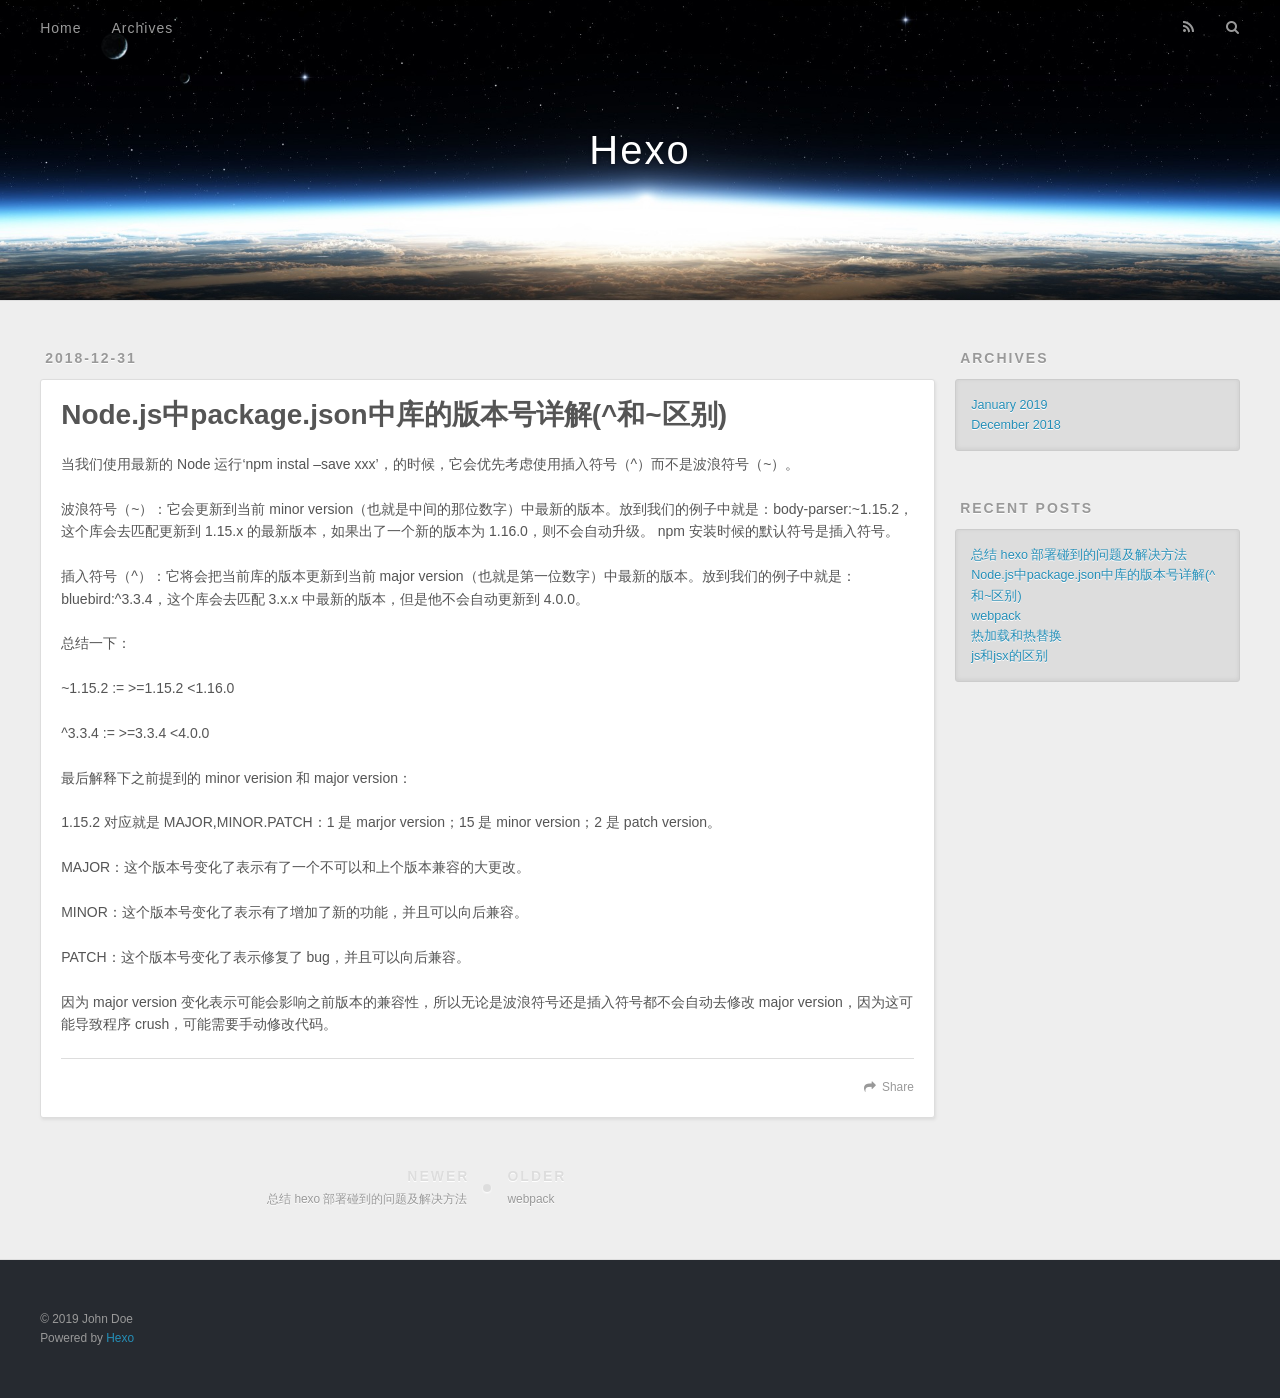
<file: 2018/12/31/Node-js中package-json中库的版本号详解-和-区别/index.html>
<!DOCTYPE html>
<html>
<head><meta name="generator" content="Hexo 3.8.0">
  <meta charset="utf-8">
  

  
  <title>Node.js中package.json中库的版本号详解(^和~区别) | Hexo</title>
  <meta name="viewport" content="width=device-width, initial-scale=1, maximum-scale=1">
  <meta name="description" content="当我们使用最新的 Node 运行‘npm instal –save xxx’，的时候，它会优先考虑使用插入符号（^）而不是波浪符号（~）。 波浪符号（~）：它会更新到当前 minor version（也就是中间的那位数字）中最新的版本。放到我们的例子中就是：body-parser:~1.15.2，这个库会去匹配更新到 1.15.x 的最新版本，如果出了一个新的版本为 1.16.0，则不会自动升级。">
<meta property="og:type" content="article">
<meta property="og:title" content="Node.js中package.json中库的版本号详解(^和~区别)">
<meta property="og:url" content="https://Amethyst123.github.io/Amethyst123.github.io/blog/2018/12/31/Node-js中package-json中库的版本号详解-和-区别/index.html">
<meta property="og:site_name" content="Hexo">
<meta property="og:description" content="当我们使用最新的 Node 运行‘npm instal –save xxx’，的时候，它会优先考虑使用插入符号（^）而不是波浪符号（~）。 波浪符号（~）：它会更新到当前 minor version（也就是中间的那位数字）中最新的版本。放到我们的例子中就是：body-parser:~1.15.2，这个库会去匹配更新到 1.15.x 的最新版本，如果出了一个新的版本为 1.16.0，则不会自动升级。">
<meta property="og:locale" content="default">
<meta property="og:updated_time" content="2019-01-02T02:20:27.000Z">
<meta name="twitter:card" content="summary">
<meta name="twitter:title" content="Node.js中package.json中库的版本号详解(^和~区别)">
<meta name="twitter:description" content="当我们使用最新的 Node 运行‘npm instal –save xxx’，的时候，它会优先考虑使用插入符号（^）而不是波浪符号（~）。 波浪符号（~）：它会更新到当前 minor version（也就是中间的那位数字）中最新的版本。放到我们的例子中就是：body-parser:~1.15.2，这个库会去匹配更新到 1.15.x 的最新版本，如果出了一个新的版本为 1.16.0，则不会自动升级。">
  
    <link rel="alternate" href="/atom.xml" title="Hexo" type="application/atom+xml">
  
  
    <link rel="icon" href="/favicon.png">
  
  
    <link href="//fonts.googleapis.com/css?family=Source+Code+Pro" rel="stylesheet" type="text/css">
  
  <link rel="stylesheet" href="/css/style.css">
</head>
</html>
<body>
  <div id="container">
    <div id="wrap">
      <header id="header">
  <div id="banner"></div>
  <div id="header-outer" class="outer">
    <div id="header-title" class="inner">
      <h1 id="logo-wrap">
        <a href="/" id="logo">Hexo</a>
      </h1>
      
    </div>
    <div id="header-inner" class="inner">
      <nav id="main-nav">
        <a id="main-nav-toggle" class="nav-icon"></a>
        
          <a class="main-nav-link" href="/">Home</a>
        
          <a class="main-nav-link" href="/archives">Archives</a>
        
      </nav>
      <nav id="sub-nav">
        
          <a id="nav-rss-link" class="nav-icon" href="/atom.xml" title="RSS Feed"></a>
        
        <a id="nav-search-btn" class="nav-icon" title="Search"></a>
      </nav>
      <div id="search-form-wrap">
        <form action="//google.com/search" method="get" accept-charset="UTF-8" class="search-form"><input type="search" name="q" class="search-form-input" placeholder="Search"><button type="submit" class="search-form-submit">&#xF002;</button><input type="hidden" name="sitesearch" value="https://Amethyst123.github.io/Amethyst123.github.io/blog"></form>
      </div>
    </div>
  </div>
</header>
      <div class="outer">
        <section id="main"><article id="post-Node-js中package-json中库的版本号详解-和-区别" class="article article-type-post" itemscope="" itemprop="blogPost">
  <div class="article-meta">
    <a href="/2018/12/31/Node-js中package-json中库的版本号详解-和-区别/" class="article-date">
  <time datetime="2018-12-31T08:47:12.000Z" itemprop="datePublished">2018-12-31</time>
</a>
    
  </div>
  <div class="article-inner">
    
    
      <header class="article-header">
        
  
    <h1 class="article-title" itemprop="name">
      Node.js中package.json中库的版本号详解(^和~区别)
    </h1>
  

      </header>
    
    <div class="article-entry" itemprop="articleBody">
      
        <p>当我们使用最新的 Node 运行‘npm instal –save xxx’，的时候，它会优先考虑使用插入符号（^）而不是波浪符号（~）。</p>
<p>波浪符号（~）：它会更新到当前 minor version（也就是中间的那位数字）中最新的版本。放到我们的例子中就是：body-parser:~1.15.2，这个库会去匹配更新到 1.15.x 的最新版本，如果出了一个新的版本为 1.16.0，则不会自动升级。 npm 安装时候的默认符号是插入符号。</p>
<p>插入符号（^）：它将会把当前库的版本更新到当前 major version（也就是第一位数字）中最新的版本。放到我们的例子中就是：bluebird:^3.3.4，这个库会去匹配 3.x.x 中最新的版本，但是他不会自动更新到 4.0.0。</p>
<p>总结一下：</p>
<p>~1.15.2 := &gt;=1.15.2 &lt;1.16.0</p>
<p>^3.3.4 := &gt;=3.3.4 &lt;4.0.0</p>
<p>最后解释下之前提到的 minor verision 和 major version：</p>
<p>1.15.2 对应就是 MAJOR,MINOR.PATCH：1 是 marjor version；15 是 minor version；2 是 patch version。</p>
<p>MAJOR：这个版本号变化了表示有了一个不可以和上个版本兼容的大更改。</p>
<p>MINOR：这个版本号变化了表示有了增加了新的功能，并且可以向后兼容。</p>
<p>PATCH：这个版本号变化了表示修复了 bug，并且可以向后兼容。</p>
<p>因为 major version 变化表示可能会影响之前版本的兼容性，所以无论是波浪符号还是插入符号都不会自动去修改 major version，因为这可能导致程序 crush，可能需要手动修改代码。</p>

      
    </div>
    <footer class="article-footer">
      <a data-url="https://Amethyst123.github.io/Amethyst123.github.io/blog/2018/12/31/Node-js中package-json中库的版本号详解-和-区别/" data-id="cjqhpbhc60000q52xfxjno51h" class="article-share-link">Share</a>
      
      
    </footer>
  </div>
  
    
<nav id="article-nav">
  
    <a href="/2019/01/04/使用hexo创建个人博客中碰到的问题及解决方法/" id="article-nav-newer" class="article-nav-link-wrap">
      <strong class="article-nav-caption">Newer</strong>
      <div class="article-nav-title">
        
          总结 hexo 部署碰到的问题及解决方法
        
      </div>
    </a>
  
  
    <a href="/2018/12/26/webpack核心概念/" id="article-nav-older" class="article-nav-link-wrap">
      <strong class="article-nav-caption">Older</strong>
      <div class="article-nav-title">webpack</div>
    </a>
  
</nav>

  
</article>

</section>
        
          <aside id="sidebar">
  
    

  
    

  
    
  
    
  <div class="widget-wrap">
    <h3 class="widget-title">Archives</h3>
    <div class="widget">
      <ul class="archive-list"><li class="archive-list-item"><a class="archive-list-link" href="/archives/2019/01/">January 2019</a></li><li class="archive-list-item"><a class="archive-list-link" href="/archives/2018/12/">December 2018</a></li></ul>
    </div>
  </div>


  
    
  <div class="widget-wrap">
    <h3 class="widget-title">Recent Posts</h3>
    <div class="widget">
      <ul>
        
          <li>
            <a href="/2019/01/04/使用hexo创建个人博客中碰到的问题及解决方法/">总结 hexo 部署碰到的问题及解决方法</a>
          </li>
        
          <li>
            <a href="/2018/12/31/Node-js中package-json中库的版本号详解-和-区别/">Node.js中package.json中库的版本号详解(^和~区别)</a>
          </li>
        
          <li>
            <a href="/2018/12/26/webpack核心概念/">webpack</a>
          </li>
        
          <li>
            <a href="/2018/12/25/热加载和热替换/">热加载和热替换</a>
          </li>
        
          <li>
            <a href="/2018/12/15/js和jsx的区别/">js和jsx的区别</a>
          </li>
        
      </ul>
    </div>
  </div>

  
</aside>
        
      </div>
      <footer id="footer">
  
  <div class="outer">
    <div id="footer-info" class="inner">
      &copy; 2019 John Doe<br>
      Powered by <a href="http://hexo.io/" target="_blank">Hexo</a>
    </div>
  </div>
</footer>
    </div>
    <nav id="mobile-nav">
  
    <a href="/" class="mobile-nav-link">Home</a>
  
    <a href="/archives" class="mobile-nav-link">Archives</a>
  
</nav>
    

<script src="//ajax.googleapis.com/ajax/libs/jquery/2.0.3/jquery.min.js"></script>


  <link rel="stylesheet" href="/fancybox/jquery.fancybox.css">
  <script src="/fancybox/jquery.fancybox.pack.js"></script>


<script src="/js/script.js"></script>



  </div>
</body>
</html>
</file>
<file: css/style.css>
body {
  width: 100%;
}
body:before,
body:after {
  content: "";
  display: table;
}
body:after {
  clear: both;
}
html,
body,
div,
span,
applet,
object,
iframe,
h1,
h2,
h3,
h4,
h5,
h6,
p,
blockquote,
pre,
a,
abbr,
acronym,
address,
big,
cite,
code,
del,
dfn,
em,
img,
ins,
kbd,
q,
s,
samp,
small,
strike,
strong,
sub,
sup,
tt,
var,
dl,
dt,
dd,
ol,
ul,
li,
fieldset,
form,
label,
legend,
table,
caption,
tbody,
tfoot,
thead,
tr,
th,
td {
  margin: 0;
  padding: 0;
  border: 0;
  outline: 0;
  font-weight: inherit;
  font-style: inherit;
  font-family: inherit;
  font-size: 100%;
  vertical-align: baseline;
}
body {
  line-height: 1;
  color: #000;
  background: #fff;
}
ol,
ul {
  list-style: none;
}
table {
  border-collapse: separate;
  border-spacing: 0;
  vertical-align: middle;
}
caption,
th,
td {
  text-align: left;
  font-weight: normal;
  vertical-align: middle;
}
a img {
  border: none;
}
input,
button {
  margin: 0;
  padding: 0;
}
input::-moz-focus-inner,
button::-moz-focus-inner {
  border: 0;
  padding: 0;
}
@font-face {
  font-family: FontAwesome;
  font-style: normal;
  font-weight: normal;
  src: url("fonts/fontawesome-webfont.eot?v=#4.0.3");
  src: url("fonts/fontawesome-webfont.eot?#iefix&v=#4.0.3") format("embedded-opentype"), url("fonts/fontawesome-webfont.woff?v=#4.0.3") format("woff"), url("fonts/fontawesome-webfont.ttf?v=#4.0.3") format("truetype"), url("fonts/fontawesome-webfont.svg#fontawesomeregular?v=#4.0.3") format("svg");
}
html,
body,
#container {
  height: 100%;
}
body {
  background: #eee;
  font: 14px -apple-system, BlinkMacSystemFont, "Segoe UI", "Roboto", "Oxygen", "Ubuntu", "Cantarell", "Fira Sans", "Droid Sans", "Helvetica Neue", sans-serif;
  -webkit-text-size-adjust: 100%;
}
.outer {
  max-width: 1220px;
  margin: 0 auto;
  padding: 0 20px;
}
.outer:before,
.outer:after {
  content: "";
  display: table;
}
.outer:after {
  clear: both;
}
.inner {
  display: inline;
  float: left;
  width: 98.33333333333333%;
  margin: 0 0.833333333333333%;
}
.left,
.alignleft {
  float: left;
}
.right,
.alignright {
  float: right;
}
.clear {
  clear: both;
}
#container {
  position: relative;
}
.mobile-nav-on {
  overflow: hidden;
}
#wrap {
  height: 100%;
  width: 100%;
  position: absolute;
  top: 0;
  left: 0;
  -webkit-transition: 0.2s ease-out;
  -moz-transition: 0.2s ease-out;
  -ms-transition: 0.2s ease-out;
  transition: 0.2s ease-out;
  z-index: 1;
  background: #eee;
}
.mobile-nav-on #wrap {
  left: 280px;
}
@media screen and (min-width: 768px) {
  #main {
    display: inline;
    float: left;
    width: 73.33333333333333%;
    margin: 0 0.833333333333333%;
  }
}
.article-date,
.article-category-link,
.archive-year,
.widget-title {
  text-decoration: none;
  text-transform: uppercase;
  letter-spacing: 2px;
  color: #999;
  margin-bottom: 1em;
  margin-left: 5px;
  line-height: 1em;
  text-shadow: 0 1px #fff;
  font-weight: bold;
}
.article-inner,
.archive-article-inner {
  background: #fff;
  -webkit-box-shadow: 1px 2px 3px #ddd;
  box-shadow: 1px 2px 3px #ddd;
  border: 1px solid #ddd;
  border-radius: 3px;
}
.article-entry h1,
.widget h1 {
  font-size: 2em;
}
.article-entry h2,
.widget h2 {
  font-size: 1.5em;
}
.article-entry h3,
.widget h3 {
  font-size: 1.3em;
}
.article-entry h4,
.widget h4 {
  font-size: 1.2em;
}
.article-entry h5,
.widget h5 {
  font-size: 1em;
}
.article-entry h6,
.widget h6 {
  font-size: 1em;
  color: #999;
}
.article-entry hr,
.widget hr {
  border: 1px dashed #ddd;
}
.article-entry strong,
.widget strong {
  font-weight: bold;
}
.article-entry em,
.widget em,
.article-entry cite,
.widget cite {
  font-style: italic;
}
.article-entry sup,
.widget sup,
.article-entry sub,
.widget sub {
  font-size: 0.75em;
  line-height: 0;
  position: relative;
  vertical-align: baseline;
}
.article-entry sup,
.widget sup {
  top: -0.5em;
}
.article-entry sub,
.widget sub {
  bottom: -0.2em;
}
.article-entry small,
.widget small {
  font-size: 0.85em;
}
.article-entry acronym,
.widget acronym,
.article-entry abbr,
.widget abbr {
  border-bottom: 1px dotted;
}
.article-entry ul,
.widget ul,
.article-entry ol,
.widget ol,
.article-entry dl,
.widget dl {
  margin: 0 20px;
  line-height: 1.6em;
}
.article-entry ul ul,
.widget ul ul,
.article-entry ol ul,
.widget ol ul,
.article-entry ul ol,
.widget ul ol,
.article-entry ol ol,
.widget ol ol {
  margin-top: 0;
  margin-bottom: 0;
}
.article-entry ul,
.widget ul {
  list-style: disc;
}
.article-entry ol,
.widget ol {
  list-style: decimal;
}
.article-entry dt,
.widget dt {
  font-weight: bold;
}
#header {
  height: 300px;
  position: relative;
  border-bottom: 1px solid #ddd;
}
#header:before,
#header:after {
  content: "";
  position: absolute;
  left: 0;
  right: 0;
  height: 40px;
}
#header:before {
  top: 0;
  background: -webkit-linear-gradient(rgba(0,0,0,0.2), transparent);
  background: -moz-linear-gradient(rgba(0,0,0,0.2), transparent);
  background: -ms-linear-gradient(rgba(0,0,0,0.2), transparent);
  background: linear-gradient(rgba(0,0,0,0.2), transparent);
}
#header:after {
  bottom: 0;
  background: -webkit-linear-gradient(transparent, rgba(0,0,0,0.2));
  background: -moz-linear-gradient(transparent, rgba(0,0,0,0.2));
  background: -ms-linear-gradient(transparent, rgba(0,0,0,0.2));
  background: linear-gradient(transparent, rgba(0,0,0,0.2));
}
#header-outer {
  height: 100%;
  position: relative;
}
#header-inner {
  position: relative;
  overflow: hidden;
}
#banner {
  position: absolute;
  top: 0;
  left: 0;
  width: 100%;
  height: 100%;
  background: url("images/banner.jpg") center #000;
  -webkit-background-size: cover;
  -moz-background-size: cover;
  background-size: cover;
  z-index: -1;
}
#header-title {
  text-align: center;
  height: 40px;
  position: absolute;
  top: 50%;
  left: 0;
  margin-top: -20px;
}
#logo,
#subtitle {
  text-decoration: none;
  color: #fff;
  font-weight: 300;
  text-shadow: 0 1px 4px rgba(0,0,0,0.3);
}
#logo {
  font-size: 40px;
  line-height: 40px;
  letter-spacing: 2px;
}
#subtitle {
  font-size: 16px;
  line-height: 16px;
  letter-spacing: 1px;
}
#subtitle-wrap {
  margin-top: 16px;
}
#main-nav {
  float: left;
  margin-left: -15px;
}
.nav-icon,
.main-nav-link {
  float: left;
  color: #fff;
  opacity: 0.6;
  text-decoration: none;
  text-shadow: 0 1px rgba(0,0,0,0.2);
  -webkit-transition: opacity 0.2s;
  -moz-transition: opacity 0.2s;
  -ms-transition: opacity 0.2s;
  transition: opacity 0.2s;
  display: block;
  padding: 20px 15px;
}
.nav-icon:hover,
.main-nav-link:hover {
  opacity: 1;
}
.nav-icon {
  font-family: FontAwesome;
  text-align: center;
  font-size: 14px;
  width: 14px;
  height: 14px;
  padding: 20px 15px;
  position: relative;
  cursor: pointer;
}
.main-nav-link {
  font-weight: 300;
  letter-spacing: 1px;
}
@media screen and (max-width: 479px) {
  .main-nav-link {
    display: none;
  }
}
#main-nav-toggle {
  display: none;
}
#main-nav-toggle:before {
  content: "\f0c9";
}
@media screen and (max-width: 479px) {
  #main-nav-toggle {
    display: block;
  }
}
#sub-nav {
  float: right;
  margin-right: -15px;
}
#nav-rss-link:before {
  content: "\f09e";
}
#nav-search-btn:before {
  content: "\f002";
}
#search-form-wrap {
  position: absolute;
  top: 15px;
  width: 150px;
  height: 30px;
  right: -150px;
  opacity: 0;
  -webkit-transition: 0.2s ease-out;
  -moz-transition: 0.2s ease-out;
  -ms-transition: 0.2s ease-out;
  transition: 0.2s ease-out;
}
#search-form-wrap.on {
  opacity: 1;
  right: 0;
}
@media screen and (max-width: 479px) {
  #search-form-wrap {
    width: 100%;
    right: -100%;
  }
}
.search-form {
  position: absolute;
  top: 0;
  left: 0;
  right: 0;
  background: #fff;
  padding: 5px 15px;
  border-radius: 15px;
  -webkit-box-shadow: 0 0 10px rgba(0,0,0,0.3);
  box-shadow: 0 0 10px rgba(0,0,0,0.3);
}
.search-form-input {
  border: none;
  background: none;
  color: #555;
  width: 100%;
  font: 13px -apple-system, BlinkMacSystemFont, "Segoe UI", "Roboto", "Oxygen", "Ubuntu", "Cantarell", "Fira Sans", "Droid Sans", "Helvetica Neue", sans-serif;
  outline: none;
}
.search-form-input::-webkit-search-results-decoration,
.search-form-input::-webkit-search-cancel-button {
  -webkit-appearance: none;
}
.search-form-submit {
  position: absolute;
  top: 50%;
  right: 10px;
  margin-top: -7px;
  font: 13px FontAwesome;
  border: none;
  background: none;
  color: #bbb;
  cursor: pointer;
}
.search-form-submit:hover,
.search-form-submit:focus {
  color: #777;
}
.article {
  margin: 50px 0;
}
.article-inner {
  overflow: hidden;
}
.article-meta:before,
.article-meta:after {
  content: "";
  display: table;
}
.article-meta:after {
  clear: both;
}
.article-date {
  float: left;
}
.article-category {
  float: left;
  line-height: 1em;
  color: #ccc;
  text-shadow: 0 1px #fff;
  margin-left: 8px;
}
.article-category:before {
  content: "\2022";
}
.article-category-link {
  margin: 0 12px 1em;
}
.article-header {
  padding: 20px 20px 0;
}
.article-title {
  text-decoration: none;
  font-size: 2em;
  font-weight: bold;
  color: #555;
  line-height: 1.1em;
  -webkit-transition: color 0.2s;
  -moz-transition: color 0.2s;
  -ms-transition: color 0.2s;
  transition: color 0.2s;
}
a.article-title:hover {
  color: #258fb8;
}
.article-entry {
  color: #555;
  padding: 0 20px;
}
.article-entry:before,
.article-entry:after {
  content: "";
  display: table;
}
.article-entry:after {
  clear: both;
}
.article-entry p,
.article-entry table {
  line-height: 1.6em;
  margin: 1.6em 0;
}
.article-entry h1,
.article-entry h2,
.article-entry h3,
.article-entry h4,
.article-entry h5,
.article-entry h6 {
  font-weight: bold;
}
.article-entry h1,
.article-entry h2,
.article-entry h3,
.article-entry h4,
.article-entry h5,
.article-entry h6 {
  line-height: 1.1em;
  margin: 1.1em 0;
}
.article-entry a {
  color: #258fb8;
  text-decoration: none;
}
.article-entry a:hover {
  text-decoration: underline;
}
.article-entry ul,
.article-entry ol,
.article-entry dl {
  margin-top: 1.6em;
  margin-bottom: 1.6em;
}
.article-entry img,
.article-entry video {
  max-width: 100%;
  height: auto;
  display: block;
  margin: auto;
}
.article-entry iframe {
  border: none;
}
.article-entry table {
  width: 100%;
  border-collapse: collapse;
  border-spacing: 0;
}
.article-entry th {
  font-weight: bold;
  border-bottom: 3px solid #ddd;
  padding-bottom: 0.5em;
}
.article-entry td {
  border-bottom: 1px solid #ddd;
  padding: 10px 0;
}
.article-entry blockquote {
  font-family: Georgia, "Times New Roman", serif;
  font-size: 1.4em;
  margin: 1.6em 20px;
  text-align: center;
}
.article-entry blockquote footer {
  font-size: 14px;
  margin: 1.6em 0;
  font-family: -apple-system, BlinkMacSystemFont, "Segoe UI", "Roboto", "Oxygen", "Ubuntu", "Cantarell", "Fira Sans", "Droid Sans", "Helvetica Neue", sans-serif;
}
.article-entry blockquote footer cite:before {
  content: "—";
  padding: 0 0.5em;
}
.article-entry .pullquote {
  text-align: left;
  width: 45%;
  margin: 0;
}
.article-entry .pullquote.left {
  margin-left: 0.5em;
  margin-right: 1em;
}
.article-entry .pullquote.right {
  margin-right: 0.5em;
  margin-left: 1em;
}
.article-entry .caption {
  color: #999;
  display: block;
  font-size: 0.9em;
  margin-top: 0.5em;
  position: relative;
  text-align: center;
}
.article-entry .video-container {
  position: relative;
  padding-top: 56.25%;
  height: 0;
  overflow: hidden;
}
.article-entry .video-container iframe,
.article-entry .video-container object,
.article-entry .video-container embed {
  position: absolute;
  top: 0;
  left: 0;
  width: 100%;
  height: 100%;
  margin-top: 0;
}
.article-more-link a {
  display: inline-block;
  line-height: 1em;
  padding: 6px 15px;
  border-radius: 15px;
  background: #eee;
  color: #999;
  text-shadow: 0 1px #fff;
  text-decoration: none;
}
.article-more-link a:hover {
  background: #258fb8;
  color: #fff;
  text-decoration: none;
  text-shadow: 0 1px #1e7293;
}
.article-footer {
  font-size: 0.85em;
  line-height: 1.6em;
  border-top: 1px solid #ddd;
  padding-top: 1.6em;
  margin: 0 20px 20px;
}
.article-footer:before,
.article-footer:after {
  content: "";
  display: table;
}
.article-footer:after {
  clear: both;
}
.article-footer a {
  color: #999;
  text-decoration: none;
}
.article-footer a:hover {
  color: #555;
}
.article-tag-list-item {
  float: left;
  margin-right: 10px;
}
.article-tag-list-link:before {
  content: "#";
}
.article-comment-link {
  float: right;
}
.article-comment-link:before {
  content: "\f075";
  font-family: FontAwesome;
  padding-right: 8px;
}
.article-share-link {
  cursor: pointer;
  float: right;
  margin-left: 20px;
}
.article-share-link:before {
  content: "\f064";
  font-family: FontAwesome;
  padding-right: 6px;
}
#article-nav {
  position: relative;
}
#article-nav:before,
#article-nav:after {
  content: "";
  display: table;
}
#article-nav:after {
  clear: both;
}
@media screen and (min-width: 768px) {
  #article-nav {
    margin: 50px 0;
  }
  #article-nav:before {
    width: 8px;
    height: 8px;
    position: absolute;
    top: 50%;
    left: 50%;
    margin-top: -4px;
    margin-left: -4px;
    content: "";
    border-radius: 50%;
    background: #ddd;
    -webkit-box-shadow: 0 1px 2px #fff;
    box-shadow: 0 1px 2px #fff;
  }
}
.article-nav-link-wrap {
  text-decoration: none;
  text-shadow: 0 1px #fff;
  color: #999;
  -webkit-box-sizing: border-box;
  -moz-box-sizing: border-box;
  box-sizing: border-box;
  margin-top: 50px;
  text-align: center;
  display: block;
}
.article-nav-link-wrap:hover {
  color: #555;
}
@media screen and (min-width: 768px) {
  .article-nav-link-wrap {
    width: 50%;
    margin-top: 0;
  }
}
@media screen and (min-width: 768px) {
  #article-nav-newer {
    float: left;
    text-align: right;
    padding-right: 20px;
  }
}
@media screen and (min-width: 768px) {
  #article-nav-older {
    float: right;
    text-align: left;
    padding-left: 20px;
  }
}
.article-nav-caption {
  text-transform: uppercase;
  letter-spacing: 2px;
  color: #ddd;
  line-height: 1em;
  font-weight: bold;
}
#article-nav-newer .article-nav-caption {
  margin-right: -2px;
}
.article-nav-title {
  font-size: 0.85em;
  line-height: 1.6em;
  margin-top: 0.5em;
}
.article-share-box {
  position: absolute;
  display: none;
  background: #fff;
  -webkit-box-shadow: 1px 2px 10px rgba(0,0,0,0.2);
  box-shadow: 1px 2px 10px rgba(0,0,0,0.2);
  border-radius: 3px;
  margin-left: -145px;
  overflow: hidden;
  z-index: 1;
}
.article-share-box.on {
  display: block;
}
.article-share-input {
  width: 100%;
  background: none;
  -webkit-box-sizing: border-box;
  -moz-box-sizing: border-box;
  box-sizing: border-box;
  font: 14px -apple-system, BlinkMacSystemFont, "Segoe UI", "Roboto", "Oxygen", "Ubuntu", "Cantarell", "Fira Sans", "Droid Sans", "Helvetica Neue", sans-serif;
  padding: 0 15px;
  color: #555;
  outline: none;
  border: 1px solid #ddd;
  border-radius: 3px 3px 0 0;
  height: 36px;
  line-height: 36px;
}
.article-share-links {
  background: #eee;
}
.article-share-links:before,
.article-share-links:after {
  content: "";
  display: table;
}
.article-share-links:after {
  clear: both;
}
.article-share-twitter,
.article-share-facebook,
.article-share-pinterest,
.article-share-google {
  width: 50px;
  height: 36px;
  display: block;
  float: left;
  position: relative;
  color: #999;
  text-shadow: 0 1px #fff;
}
.article-share-twitter:before,
.article-share-facebook:before,
.article-share-pinterest:before,
.article-share-google:before {
  font-size: 20px;
  font-family: FontAwesome;
  width: 20px;
  height: 20px;
  position: absolute;
  top: 50%;
  left: 50%;
  margin-top: -10px;
  margin-left: -10px;
  text-align: center;
}
.article-share-twitter:hover,
.article-share-facebook:hover,
.article-share-pinterest:hover,
.article-share-google:hover {
  color: #fff;
}
.article-share-twitter:before {
  content: "\f099";
}
.article-share-twitter:hover {
  background: #00aced;
  text-shadow: 0 1px #008abe;
}
.article-share-facebook:before {
  content: "\f09a";
}
.article-share-facebook:hover {
  background: #3b5998;
  text-shadow: 0 1px #2f477a;
}
.article-share-pinterest:before {
  content: "\f0d2";
}
.article-share-pinterest:hover {
  background: #cb2027;
  text-shadow: 0 1px #a21a1f;
}
.article-share-google:before {
  content: "\f0d5";
}
.article-share-google:hover {
  background: #dd4b39;
  text-shadow: 0 1px #be3221;
}
.article-gallery {
  background: #000;
  position: relative;
}
.article-gallery-photos {
  position: relative;
  overflow: hidden;
}
.article-gallery-img {
  display: none;
  max-width: 100%;
}
.article-gallery-img:first-child {
  display: block;
}
.article-gallery-img.loaded {
  position: absolute;
  display: block;
}
.article-gallery-img img {
  display: block;
  max-width: 100%;
  margin: 0 auto;
}
#comments {
  background: #fff;
  -webkit-box-shadow: 1px 2px 3px #ddd;
  box-shadow: 1px 2px 3px #ddd;
  padding: 20px;
  border: 1px solid #ddd;
  border-radius: 3px;
  margin: 50px 0;
}
#comments a {
  color: #258fb8;
}
.archives-wrap {
  margin: 50px 0;
}
.archives:before,
.archives:after {
  content: "";
  display: table;
}
.archives:after {
  clear: both;
}
.archive-year-wrap {
  margin-bottom: 1em;
}
.archives {
  -webkit-column-gap: 10px;
  -moz-column-gap: 10px;
  column-gap: 10px;
}
@media screen and (min-width: 480px) and (max-width: 767px) {
  .archives {
    -webkit-column-count: 2;
    -moz-column-count: 2;
    column-count: 2;
  }
}
@media screen and (min-width: 768px) {
  .archives {
    -webkit-column-count: 3;
    -moz-column-count: 3;
    column-count: 3;
  }
}
.archive-article {
  -webkit-column-break-inside: avoid;
  page-break-inside: avoid;
  overflow: hidden;
  break-inside: avoid-column;
}
.archive-article-inner {
  padding: 10px;
  margin-bottom: 15px;
}
.archive-article-title {
  text-decoration: none;
  font-weight: bold;
  color: #555;
  -webkit-transition: color 0.2s;
  -moz-transition: color 0.2s;
  -ms-transition: color 0.2s;
  transition: color 0.2s;
  line-height: 1.6em;
}
.archive-article-title:hover {
  color: #258fb8;
}
.archive-article-footer {
  margin-top: 1em;
}
.archive-article-date {
  color: #999;
  text-decoration: none;
  font-size: 0.85em;
  line-height: 1em;
  margin-bottom: 0.5em;
  display: block;
}
#page-nav {
  margin: 50px auto;
  background: #fff;
  -webkit-box-shadow: 1px 2px 3px #ddd;
  box-shadow: 1px 2px 3px #ddd;
  border: 1px solid #ddd;
  border-radius: 3px;
  text-align: center;
  color: #999;
  overflow: hidden;
}
#page-nav:before,
#page-nav:after {
  content: "";
  display: table;
}
#page-nav:after {
  clear: both;
}
#page-nav a,
#page-nav span {
  padding: 10px 20px;
  line-height: 1;
  height: 2ex;
}
#page-nav a {
  color: #999;
  text-decoration: none;
}
#page-nav a:hover {
  background: #999;
  color: #fff;
}
#page-nav .prev {
  float: left;
}
#page-nav .next {
  float: right;
}
#page-nav .page-number {
  display: inline-block;
}
@media screen and (max-width: 479px) {
  #page-nav .page-number {
    display: none;
  }
}
#page-nav .current {
  color: #555;
  font-weight: bold;
}
#page-nav .space {
  color: #ddd;
}
#footer {
  background: #262a30;
  padding: 50px 0;
  border-top: 1px solid #ddd;
  color: #999;
}
#footer a {
  color: #258fb8;
  text-decoration: none;
}
#footer a:hover {
  text-decoration: underline;
}
#footer-info {
  line-height: 1.6em;
  font-size: 0.85em;
}
.article-entry pre,
.article-entry .highlight {
  background: #2d2d2d;
  margin: 0 -20px;
  padding: 15px 20px;
  border-style: solid;
  border-color: #ddd;
  border-width: 1px 0;
  overflow: auto;
  color: #ccc;
  line-height: 22.400000000000002px;
}
.article-entry .highlight .gutter pre,
.article-entry .gist .gist-file .gist-data .line-numbers {
  color: #666;
  font-size: 0.85em;
}
.article-entry pre,
.article-entry code {
  font-family: "Source Code Pro", Consolas, Monaco, Menlo, Consolas, monospace;
}
.article-entry code {
  background: #eee;
  text-shadow: 0 1px #fff;
  padding: 0 0.3em;
}
.article-entry pre code {
  background: none;
  text-shadow: none;
  padding: 0;
}
.article-entry .highlight pre {
  border: none;
  margin: 0;
  padding: 0;
}
.article-entry .highlight table {
  margin: 0;
  width: auto;
}
.article-entry .highlight td {
  border: none;
  padding: 0;
}
.article-entry .highlight figcaption {
  font-size: 0.85em;
  color: #999;
  line-height: 1em;
  margin-bottom: 1em;
}
.article-entry .highlight figcaption:before,
.article-entry .highlight figcaption:after {
  content: "";
  display: table;
}
.article-entry .highlight figcaption:after {
  clear: both;
}
.article-entry .highlight figcaption a {
  float: right;
}
.article-entry .highlight .gutter pre {
  text-align: right;
  padding-right: 20px;
}
.article-entry .highlight .line {
  height: 22.400000000000002px;
}
.article-entry .highlight .line.marked {
  background: #515151;
}
.article-entry .gist {
  margin: 0 -20px;
  border-style: solid;
  border-color: #ddd;
  border-width: 1px 0;
  background: #2d2d2d;
  padding: 15px 20px 15px 0;
}
.article-entry .gist .gist-file {
  border: none;
  font-family: "Source Code Pro", Consolas, Monaco, Menlo, Consolas, monospace;
  margin: 0;
}
.article-entry .gist .gist-file .gist-data {
  background: none;
  border: none;
}
.article-entry .gist .gist-file .gist-data .line-numbers {
  background: none;
  border: none;
  padding: 0 20px 0 0;
}
.article-entry .gist .gist-file .gist-data .line-data {
  padding: 0 !important;
}
.article-entry .gist .gist-file .highlight {
  margin: 0;
  padding: 0;
  border: none;
}
.article-entry .gist .gist-file .gist-meta {
  background: #2d2d2d;
  color: #999;
  font: 0.85em -apple-system, BlinkMacSystemFont, "Segoe UI", "Roboto", "Oxygen", "Ubuntu", "Cantarell", "Fira Sans", "Droid Sans", "Helvetica Neue", sans-serif;
  text-shadow: 0 0;
  padding: 0;
  margin-top: 1em;
  margin-left: 20px;
}
.article-entry .gist .gist-file .gist-meta a {
  color: #258fb8;
  font-weight: normal;
}
.article-entry .gist .gist-file .gist-meta a:hover {
  text-decoration: underline;
}
pre .comment,
pre .title {
  color: #999;
}
pre .variable,
pre .attribute,
pre .tag,
pre .regexp,
pre .ruby .constant,
pre .xml .tag .title,
pre .xml .pi,
pre .xml .doctype,
pre .html .doctype,
pre .css .id,
pre .css .class,
pre .css .pseudo {
  color: #f2777a;
}
pre .number,
pre .preprocessor,
pre .built_in,
pre .literal,
pre .params,
pre .constant {
  color: #f99157;
}
pre .class,
pre .ruby .class .title,
pre .css .rules .attribute {
  color: #9c9;
}
pre .string,
pre .value,
pre .inheritance,
pre .header,
pre .ruby .symbol,
pre .xml .cdata {
  color: #9c9;
}
pre .css .hexcolor {
  color: #6cc;
}
pre .function,
pre .python .decorator,
pre .python .title,
pre .ruby .function .title,
pre .ruby .title .keyword,
pre .perl .sub,
pre .javascript .title,
pre .coffeescript .title {
  color: #69c;
}
pre .keyword,
pre .javascript .function {
  color: #c9c;
}
@media screen and (max-width: 479px) {
  #mobile-nav {
    position: absolute;
    top: 0;
    left: 0;
    width: 280px;
    height: 100%;
    background: #191919;
    border-right: 1px solid #fff;
  }
}
@media screen and (max-width: 479px) {
  .mobile-nav-link {
    display: block;
    color: #999;
    text-decoration: none;
    padding: 15px 20px;
    font-weight: bold;
  }
  .mobile-nav-link:hover {
    color: #fff;
  }
}
@media screen and (min-width: 768px) {
  #sidebar {
    display: inline;
    float: left;
    width: 23.333333333333332%;
    margin: 0 0.833333333333333%;
  }
}
.widget-wrap {
  margin: 50px 0;
}
.widget {
  color: #777;
  text-shadow: 0 1px #fff;
  background: #ddd;
  -webkit-box-shadow: 0 -1px 4px #ccc inset;
  box-shadow: 0 -1px 4px #ccc inset;
  border: 1px solid #ccc;
  padding: 15px;
  border-radius: 3px;
}
.widget a {
  color: #258fb8;
  text-decoration: none;
}
.widget a:hover {
  text-decoration: underline;
}
.widget ul ul,
.widget ol ul,
.widget dl ul,
.widget ul ol,
.widget ol ol,
.widget dl ol,
.widget ul dl,
.widget ol dl,
.widget dl dl {
  margin-left: 15px;
  list-style: disc;
}
.widget {
  line-height: 1.6em;
  word-wrap: break-word;
  font-size: 0.9em;
}
.widget ul,
.widget ol {
  list-style: none;
  margin: 0;
}
.widget ul ul,
.widget ol ul,
.widget ul ol,
.widget ol ol {
  margin: 0 20px;
}
.widget ul ul,
.widget ol ul {
  list-style: disc;
}
.widget ul ol,
.widget ol ol {
  list-style: decimal;
}
.category-list-count,
.tag-list-count,
.archive-list-count {
  padding-left: 5px;
  color: #999;
  font-size: 0.85em;
}
.category-list-count:before,
.tag-list-count:before,
.archive-list-count:before {
  content: "(";
}
.category-list-count:after,
.tag-list-count:after,
.archive-list-count:after {
  content: ")";
}
.tagcloud a {
  margin-right: 5px;
  display: inline-block;
}
</file>
